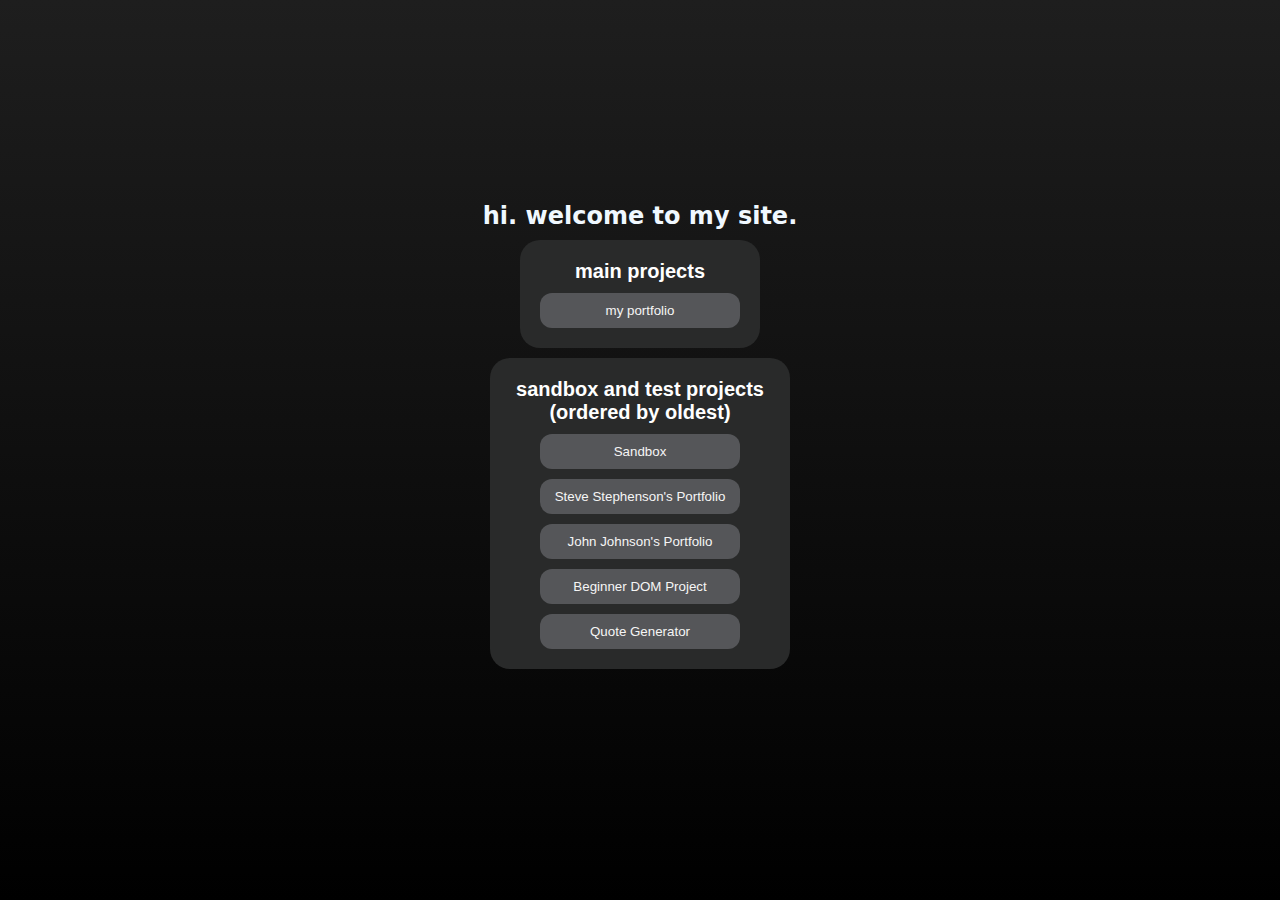
<file: index.html>
<!DOCTYPE html>
<html lang="en">
    <meta charset = "utf-8">
    <meta name = "viewport" content = "width=device-width,initial-scale=1.0">

    <head>
        <link rel="icon" type = "image/x-icon" href="/images/favicon.ico">
        <link rel="stylesheet" href = "index.css">
        <title>"So... welcome."</title>
    </head>
    
    <body>
        <div class="main">
            <h2 style="font-family:system-ui, -apple-system, BlinkMacSystemFont, 'Segoe UI', Roboto, Oxygen, Ubuntu, Cantarell, 'Open Sans', 'Helvetica Neue', sans-serif;color:aliceblue;">hi. welcome to my site.</h2>
                <div class = "textbox">
                    
                    <b>main projects</b>
                    <button class="button" onclick="location.href='main/main.html'" type = "Main">my portfolio</button>
                </div>

                <div class = "textbox">
                    <b>sandbox and test projects (ordered by oldest)</b>
                    <button class="button" onclick="location.href='firstsandbox.html'" type = "button" >Sandbox</button>
                    <button class="button" onclick="location.href='stevestephenson/stevestephenson.html'" type = "button" >Steve Stephenson's Portfolio</button>
                    <button class="button" onclick="location.href='johnjohnson/johnjohnson.html'" type = "button" >John Johnson's Portfolio</button>
                    <button class="button" onclick="location.href='dom/dom.html'" type = "button" >Beginner DOM Project</button>
                    <button class="button" onclick="location.href='dom/dom-projects/dom-project1/dom-project1.html'" type = "button" >Quote Generator</button>
                </div>
            
        </div>
    </body>
</html>
</file>
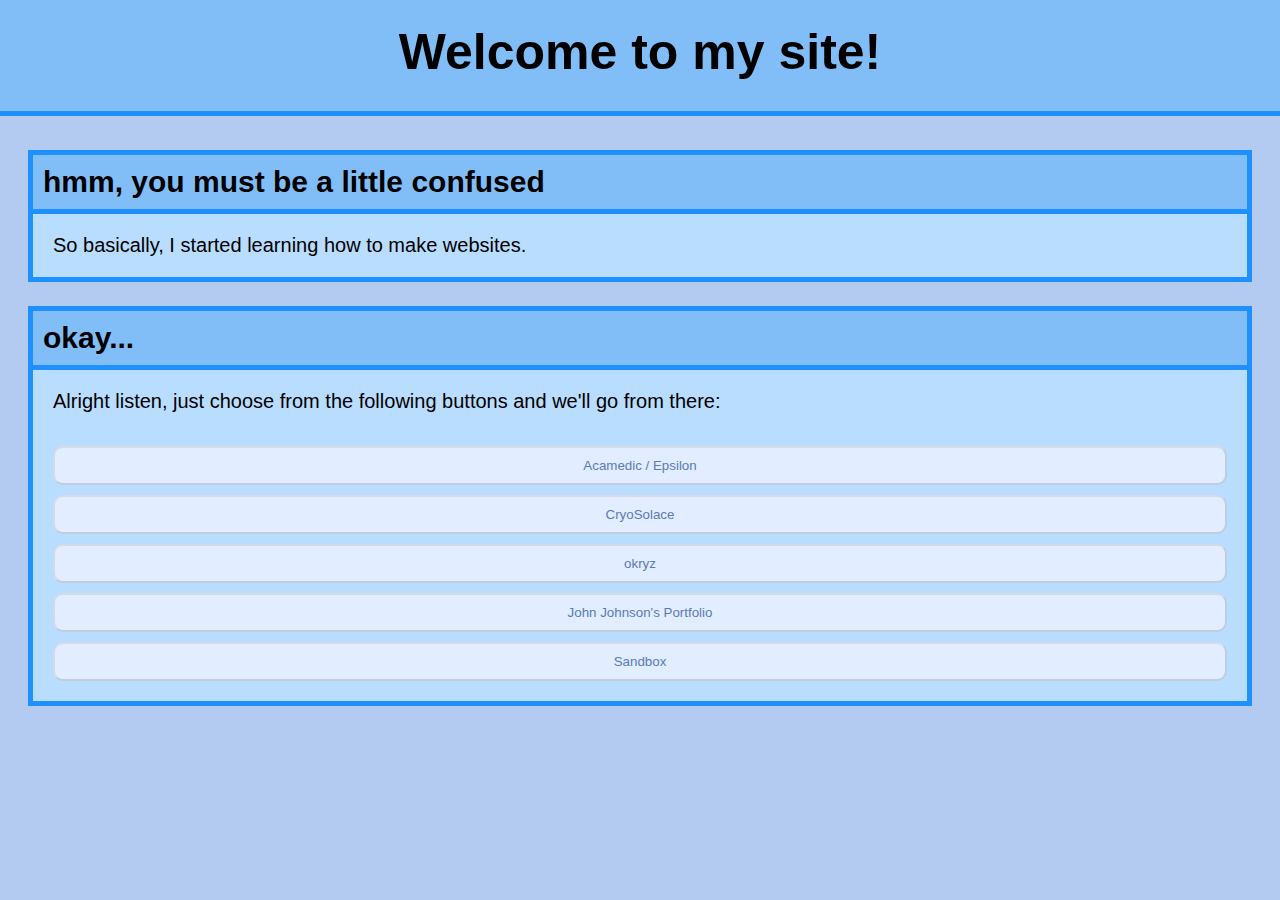
<file: index/index.html>
<!DOCTYPE html>
<html lang="en">
    <meta charset = "utf-8">
    <meta name = "viewport" content = "width=device-width,initial-scale=1.0">

    <head>
        <link rel="icon" type = "image/x-icon" href="/images/favicon.ico">
        <link rel="stylesheet" href = "index.css">
        <title>"So... welcome."</title>
        <h1>Welcome to my site!</h1>
    </head>
    <body>
        <section>
        <h2>hmm, you must be a little confused</h2>
        <p class="textbox">So basically, I started learning how to make websites.</p>
        </section>

        <section>
            <h2>okay...</h2>
            <p class="textbox">Alright listen, just choose from the following buttons and we'll go from there:
                <br><br>
                
                <button class="button">Acamedic / Epsilon</button>
                <button class="button">CryoSolace</button>
                <button class="button">okryz</button>
                <button class="button" onclick="location.href='../johnjohnson/johnjohnson.html'" type = "button" >John Johnson's Portfolio</button>
                <button class="button" onclick="location.href='../firstsandbox.html'" type = "button" >Sandbox</button>

            </p>
            
        </section>
    </body>
</html>
</file>
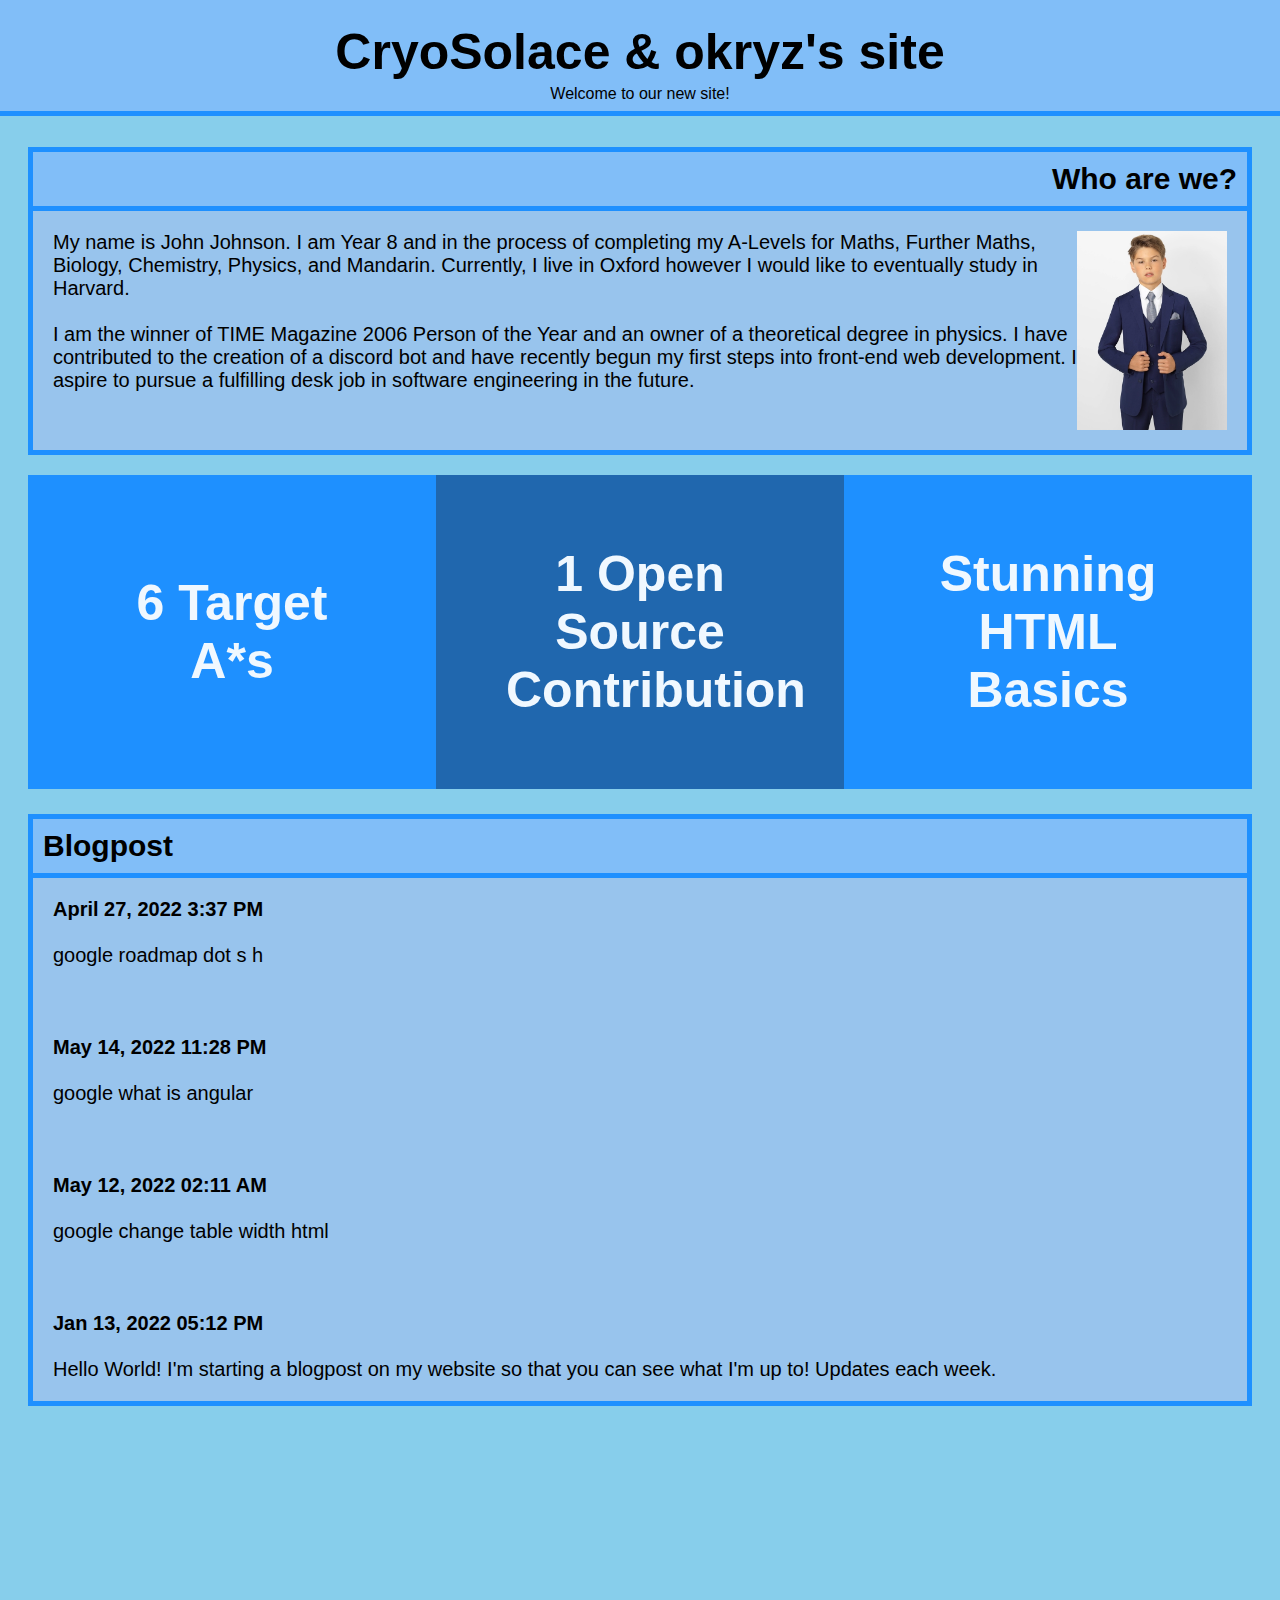
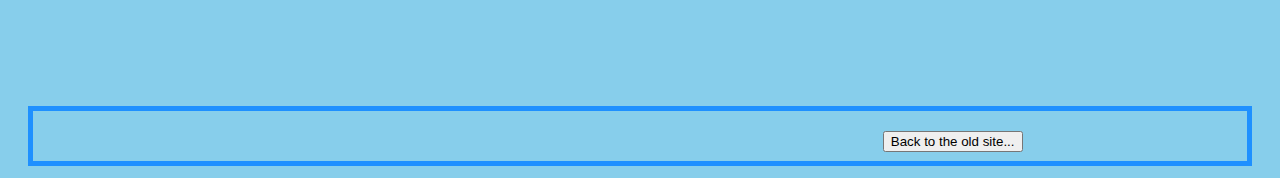
<file: site2.html>
<!DOCTYPE html>
<html lang = "en">
<meta charset="utf-8">
<meta name = "viewport" content = "width=device-width, initial-scale = 1.0">

<!-- STYLE -->
<style>
    body {background-color: skyblue;}

    h1 {
        font-family: -apple-system, BlinkMacSystemFont, 'Segoe UI', Roboto, Oxygen, Ubuntu, Cantarell, 'Open Sans', 'Helvetica Neue', sans-serif;
        text-align: center;
        border: 5px solid dodgerblue;
        background-color: rgb(129, 190, 248);
        padding: 30px;
        margin-top:-20px;
        margin-left: -20px;
        margin-right: -20px;
        font-size: 50px;

    }  

    h2 {
        font-family: -apple-system, BlinkMacSystemFont, 'Segoe UI', Roboto, Oxygen, Ubuntu, Cantarell, 'Open Sans', 'Helvetica Neue', sans-serif;
        text-align: right;
        border: 5px solid dodgerblue;
        background-color: rgb(129, 190, 248);
        padding: 10px;
        margin-left: 20px;
        margin-right: 20px;
        margin-bottom: 0px;
        font-size: 30px;

    }  

    .heading {
        font-family: -apple-system, BlinkMacSystemFont, 'Segoe UI', Roboto, Oxygen, Ubuntu, Cantarell, 'Open Sans', 'Helvetica Neue', sans-serif;
        text-align: left;
        border: 5px solid dodgerblue;
        background-color: rgb(152, 196, 237);
        padding: 20px;
        margin-left: 20px;
        margin-right: 20px;
        margin-top: -5px;
        font-size: 20px;
    }

    table, th {
        
        color:aliceblue;
        font-size: 50px;
        margin-left: 20px;
        padding: 70px;
        width: 100%;
        table-layout: fixed;
        border-collapse: collapse;
        font-family: -apple-system, BlinkMacSystemFont, 'Segoe UI', Roboto, Oxygen, Ubuntu, Cantarell, 'Open Sans', 'Helvetica Neue', sans-serif
    }    

    button {
        margin: 0;
        position: absolute;
        top: 40%;
        left: 70%;
    }

    footer {
        height: 50px;
        position: relative;
        border: 5px solid dodgerblue; 
        margin-top:300px;
        margin-left:20px;
        margin-right:20px;

    }


</style>

<!-- button and footer were copied above, wtf is border collapse -->

<!-- HEAD -->
    <head>
        <link rel="stylesheet" >
        <title>They'll never know that if you hover over the text...</title>
        <link rel="icon" type = "image/x-icon" href="/images/favicon.ico">
        <h1 title="Oh, someone's here again. Great.">CryoSolace & okryz's site</h1>
        <p style="text-align:center;margin-top:-85px;padding:20px;font-family: -apple-system, BlinkMacSystemFont, 'Segoe UI', Roboto, Oxygen, Ubuntu, Cantarell, 'Open Sans', 'Helvetica Neue', sans-serif;" >Welcome to our new site!</p>
        
        <article>
            <h2 title = "Some bored kid.">Who are we?</h2>
            
            <p class="heading" style="float:left;" title= "All of this is factually incorrect. Most." >
                <img src="/images/randomkidinsuit.jpg" style="width:150px;max-width:80%;float:right" title = "Not an image of me.">
                My name is John Johnson. I am Year 8 and in the process of completing my A-Levels for Maths, Further Maths, Biology, Chemistry, Physics, and Mandarin. 
                Currently, I live in Oxford however I would like to eventually study in Harvard.
                
                <br><br>
                I am the winner of TIME Magazine 2006 Person of the Year and an owner of a theoretical degree in physics. I have contributed to the creation of a 
                discord bot and have recently begun my first steps into front-end web development. I aspire to pursue a fulfilling desk job in software engineering in the future.  </p>
        </article>



        <div style = "margin-right: 40px;">
            <table style = "text-align: center;" >
                <tr>
                    <th style="background-color:dodgerblue;" title = "I am targetting 6 A*s.">
                        6 Target A*s
                    </th>
                    <th style="background-color:rgb(32, 103, 174);" title = "On a discord bot.">
                        1 Open Source Contribution
                    </th>
                    <th style="background-color:dodgerblue;" title = "As shown through this website.">
                        Stunning HTML Basics
                </tr>
                    
                </th>
            </table>
        </div>
    </head>

<!-- BODY -->
    <body>
        <article>
            <h2 style="text-align:left;">Blogpost</h2>
            
            <p class="heading">
                <b>April 27, 2022 3:37 PM</b>
                <br><br>
                google roadmap dot s h
                <br><br><br><br>

                <b>May 14, 2022 11:28 PM</b>
                <br><br>
                google what is angular
                <br><br><br><br>

                <b>May 12, 2022 02:11 AM</b>
                <br><br>
                google change table width html
                <br><br><br><br>

                <b>Jan 13, 2022 05:12 PM</b>
                <br><br>
                Hello World! I'm starting a blogpost on my website so that you can see what I'm up to! Updates each week.

            </p>
 </article>
    </body>

<!-- FOOTER -->
    <footer>
        <div class = "footer">
            
            <div class = "button">
                <button  onclick="location.href='index.html'" type = "button" >Back to the old site...</button>
            </div>
        </div>
    </footer>
</html>
</file>
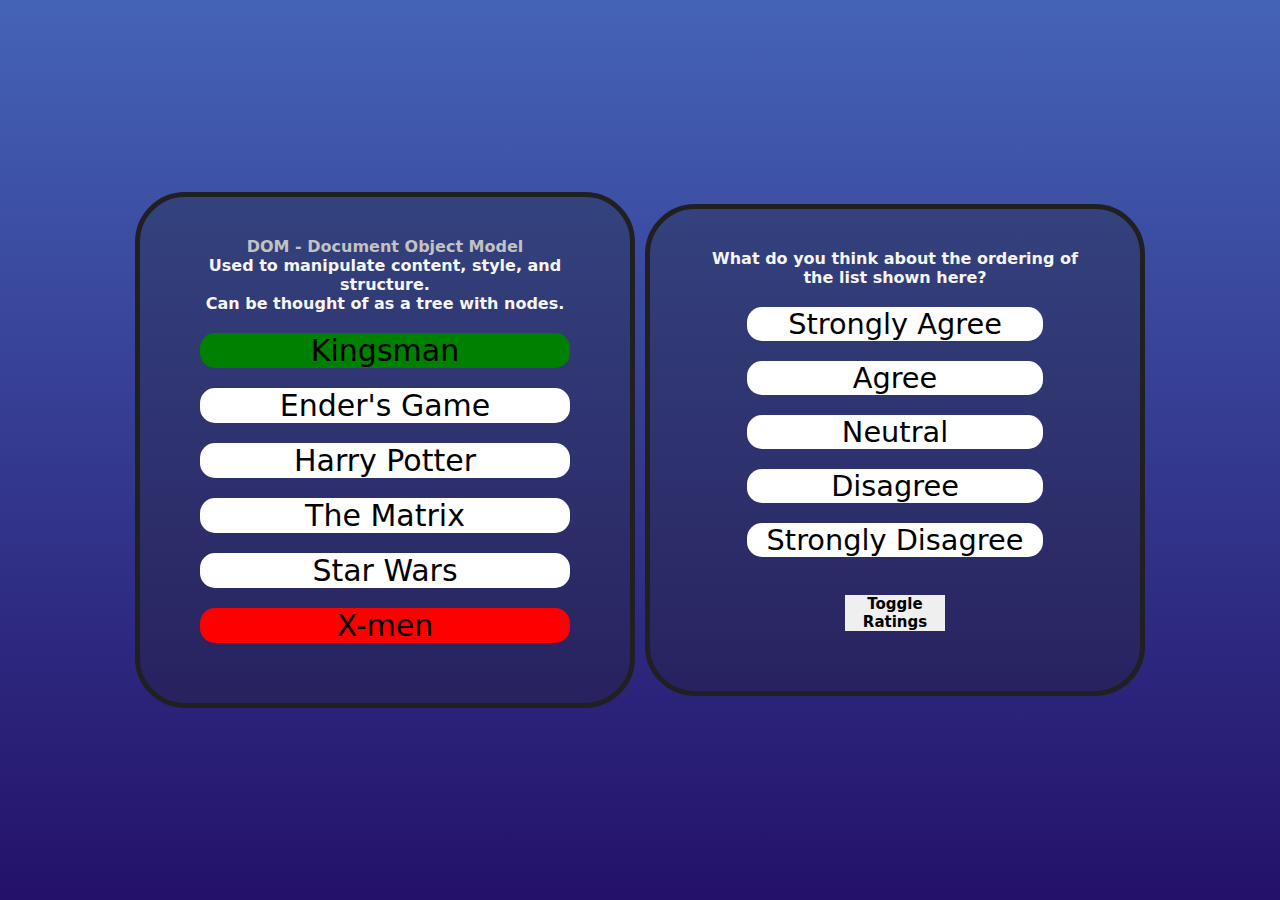
<file: dom/dom.html>
<!DOCTYPE html>
<html lang="en">
    <head>
        <meta charset="UTF-8"/>
        <meta name="viewport" content="width=device-width,initial-scale=1">
        <title>DOM</title>
        <link rel="stylesheet" href="dom.css"/>
        <link rel="icon" type="image/x-icon" href="/main/imgs/main.png">
    </head>
    <body>
        <div class = "container">
            <div id = "header">
                <p>DOM - Document Object Model</p>
                <p>Used to manipulate content, style, and structure.</p>
                <p>Can be thought of as a tree with nodes.</p>
            </div>
            
            <div class="list">
                <div class = "drawer">
                    <p>Kingsman</p>
                </div>
                <div class = "drawer">
                    <p>Ender's Game</p>
                </div>
                <div class = "drawer">
                    <p>Harry Potter</p>
                </div>
                <div class = "drawer">
                    <p>The Matrix</p>
                </div>
                <div class = "drawer">
                    <p>Star Wars</p>
                </div>
            </div>
        </div>
        <br>
        <br>
        <div class = "container">
            <div id = "header">
                <p>What do you think about the ordering of the list shown here?</p>
            </div>
            
            <div class="options">
                <button class="drawer button">Strongly Agree</button>
                <button class="drawer button">Agree</button>
                <button class="drawer button">Neutral</button>
                <button class="drawer button">Disagree</button>
                <button class="drawer button">Strongly Disagree</button>
            </div>
            <br> <br>
            <div class="ratingContainer">
                <button class="button2">Toggle Ratings</button>
                <div class="ratings">
                    <p class="tog" style="font-weight:lighter;font-size:12px;">Total Ratings</p>
                    <p class="counter tog" style="font-weight:lighter;font-size:12px;">0</p>
                </div>
            </div>
        </div>

        
        <script src="dom.js"></script>
        <script src="buttons.js"></script>
    </body>
</html>
</file>
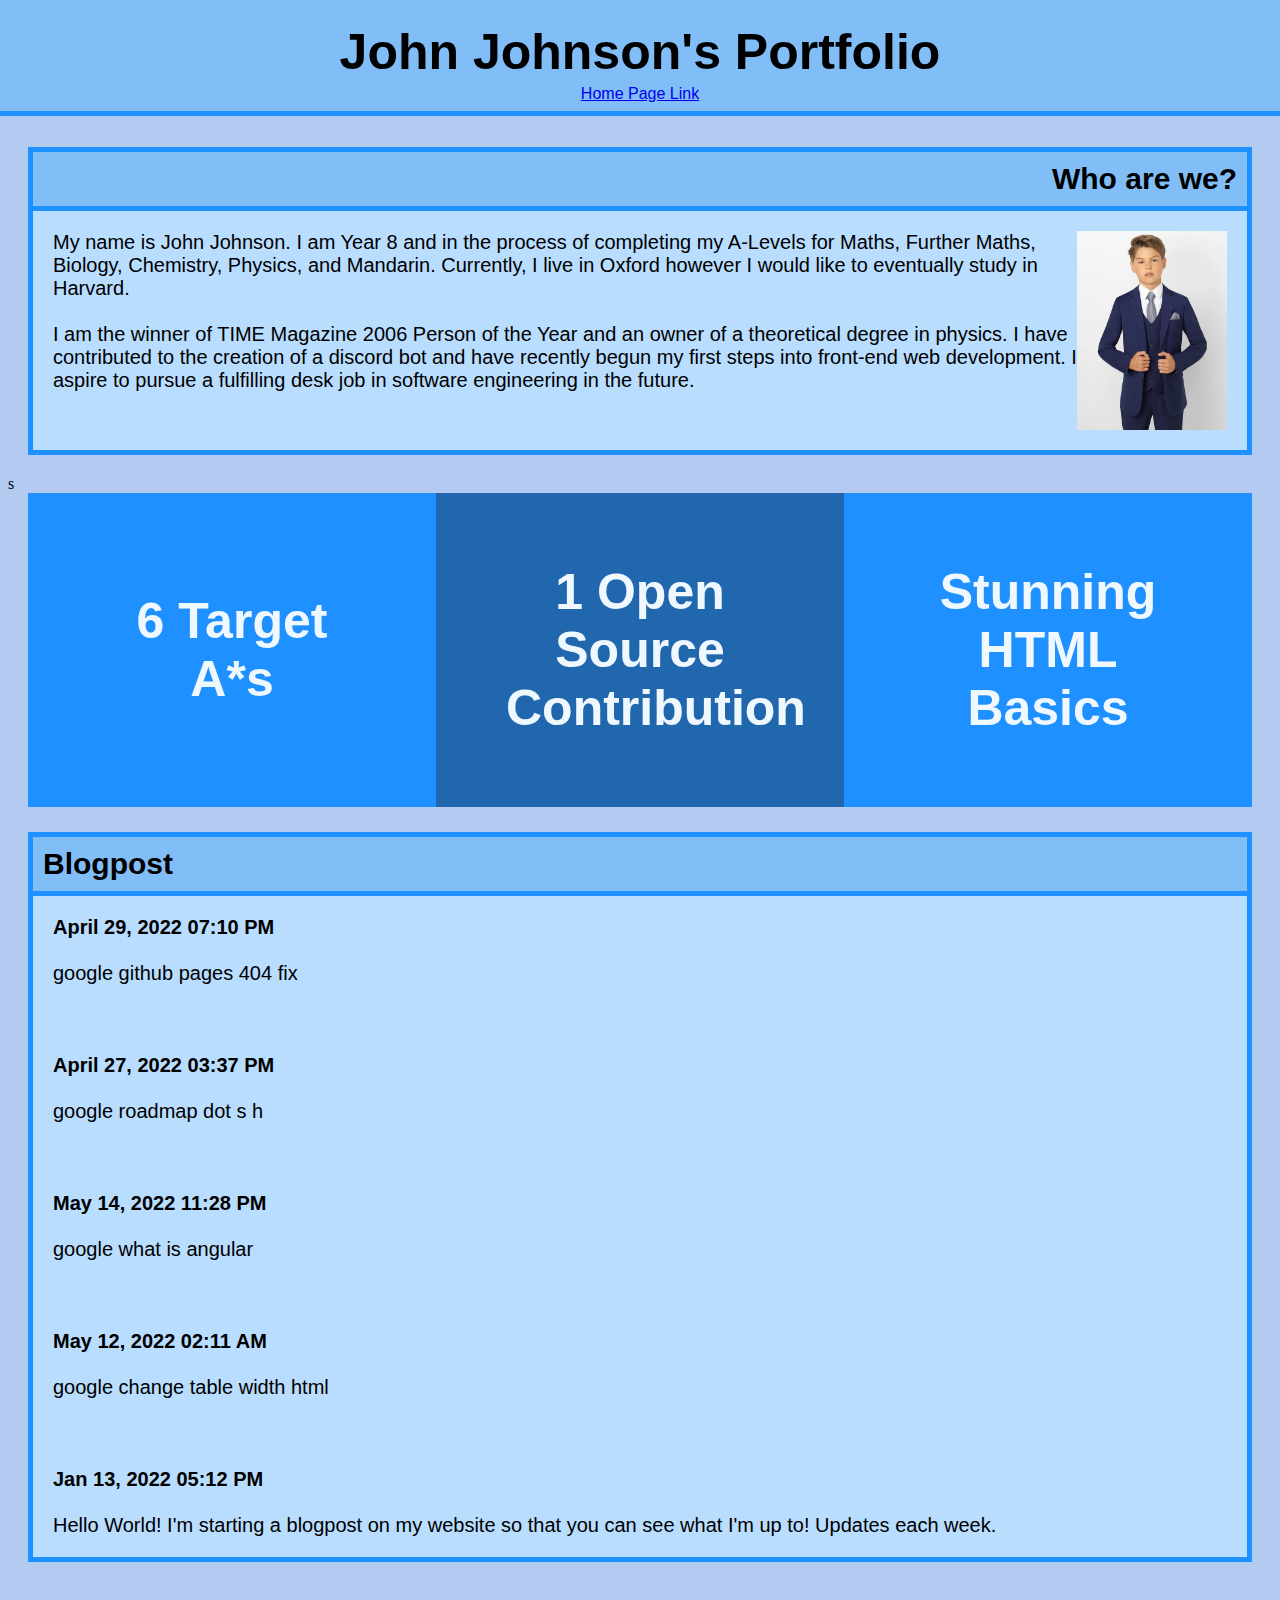
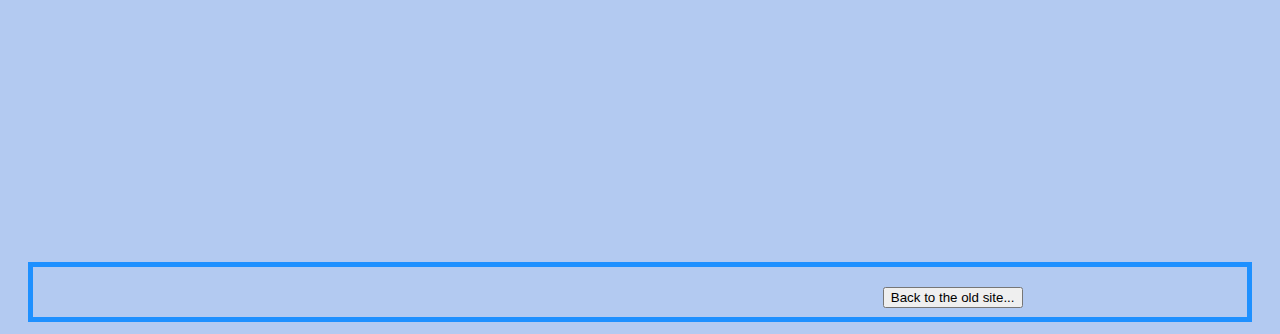
<file: johnjohnson/johnjohnson.html>
<!DOCTYPE html>
<html lang = "en">
<meta charset="utf-8">
<meta name = "viewport" content = "width=device-width, initial-scale = 1.0">

<!-- STYLE -->



<!-- HEAD -->
    <head>
        <link rel="stylesheet" href = "johnjohnson.css">
        <title>They'll never know that if you hover over the text...</title>
        <link rel="icon" type = "image/x-icon" href="/images/favicon.ico">
        <h1 title="Oh, someone's here again. Great.">John Johnson's Portfolio</h1>
        <p style="text-align:center;margin-top:-85px;padding:20px;font-family: -apple-system, BlinkMacSystemFont, 'Segoe UI', Roboto, Oxygen, Ubuntu, Cantarell, 'Open Sans', 'Helvetica Neue', sans-serif;" ><a href="../index.html">Home Page Link</a></p>
    
        <article>
            <h2 title = "Some bored kid.">Who are we?</h2>
            
            <p class="heading" style="float:left;" title= "All of this is factually incorrect. Most." >
                <img src="/images/randomkidinsuit.jpg" style="width:150px;max-width:80%;float:right" title = "Not an image of me.">
                My name is John Johnson. I am Year 8 and in the process of completing my A-Levels for Maths, Further Maths, Biology, Chemistry, Physics, and Mandarin. 
                Currently, I live in Oxford however I would like to eventually study in Harvard.
                
                <br><br>
                I am the winner of TIME Magazine 2006 Person of the Year and an owner of a theoretical degree in physics. I have contributed to the creation of a 
                discord bot and have recently begun my first steps into front-end web development. I aspire to pursue a fulfilling desk job in software engineering in the future.  </p>
        </article>


        <div class = "container">
            <div class = "box1"> s</div>
        </div>
        
        <div style = "margin-right: 40px;">
            <table style = "text-align: center;" >
                <tr> <!-- no idea how this works??? -->
                    <th style="background-color:dodgerblue;" title = "I am targetting 6 A*s.">
                        6 Target A*s
                    </th>
                    <th style="background-color:rgb(32, 103, 174);" title = "On a discord bot.">
                        1 Open Source Contribution
                    </th>
                    <th style="background-color:dodgerblue;" title = "As shown through this website.">
                        Stunning HTML Basics
                </tr>
                    
                </th>
            </table>
        </div>
    </head>




<!-- BODY -->
    <body>
        
        <article>
            <h2 style="text-align:left;">Blogpost</h2>
            
            <p class="heading">
                <b>April 29, 2022 07:10 PM</b>
                <br><br>
                google github pages 404 fix
                <br><br><br><br>

                <b>April 27, 2022 03:37 PM</b>
                <br><br>
                google roadmap dot s h
                <br><br><br><br>

                <b>May 14, 2022 11:28 PM</b>
                <br><br>
                google what is angular
                <br><br><br><br>

                <b>May 12, 2022 02:11 AM</b>
                <br><br>
                google change table width html
                <br><br><br><br>

                <b>Jan 13, 2022 05:12 PM</b>
                <br><br>
                Hello World! I'm starting a blogpost on my website so that you can see what I'm up to! Updates each week.

            </p>
 </article>
    </body>

<!-- FOOTER -->
    <footer>
        <div class = "footer">
            
            <div class = "button">
                <button  onclick="location.href='../index.html'" type = "button" >Back to the old site...</button>
            </div>
        </div>
    </footer>
</html>
</file>
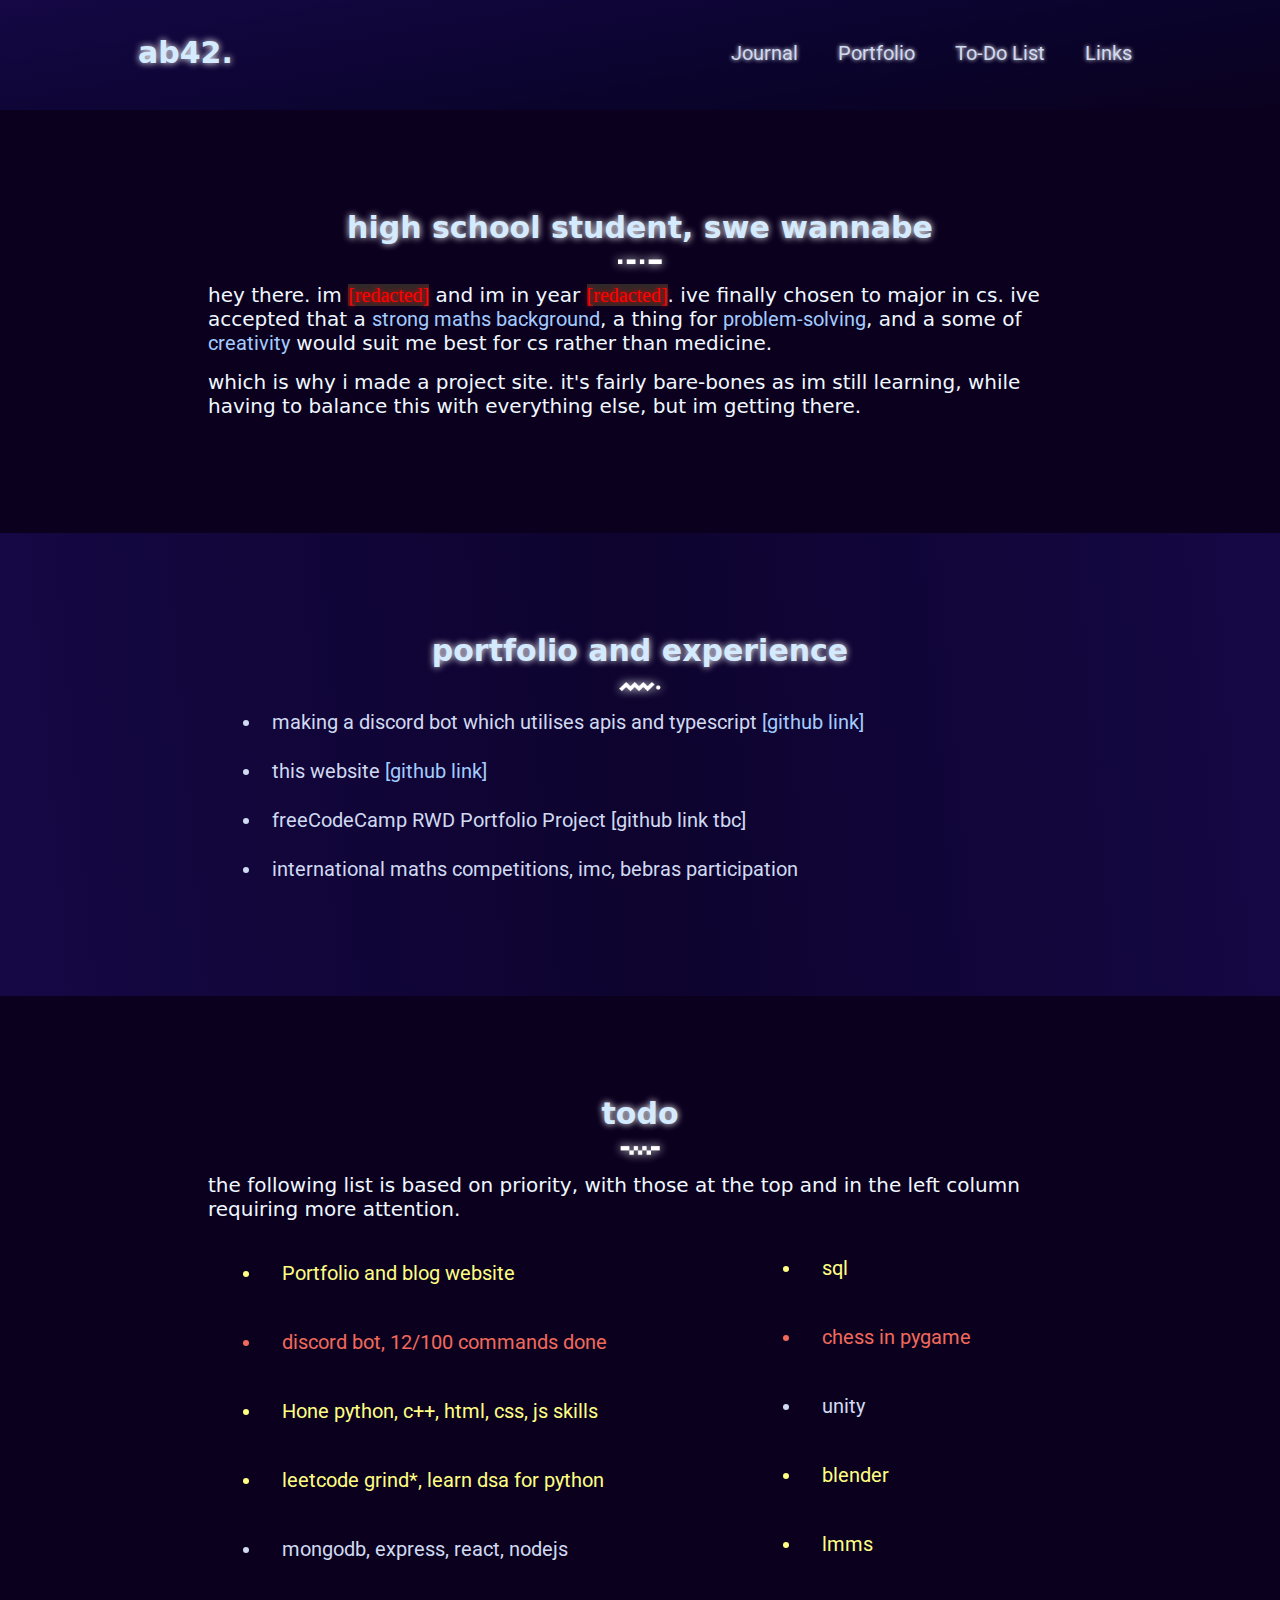
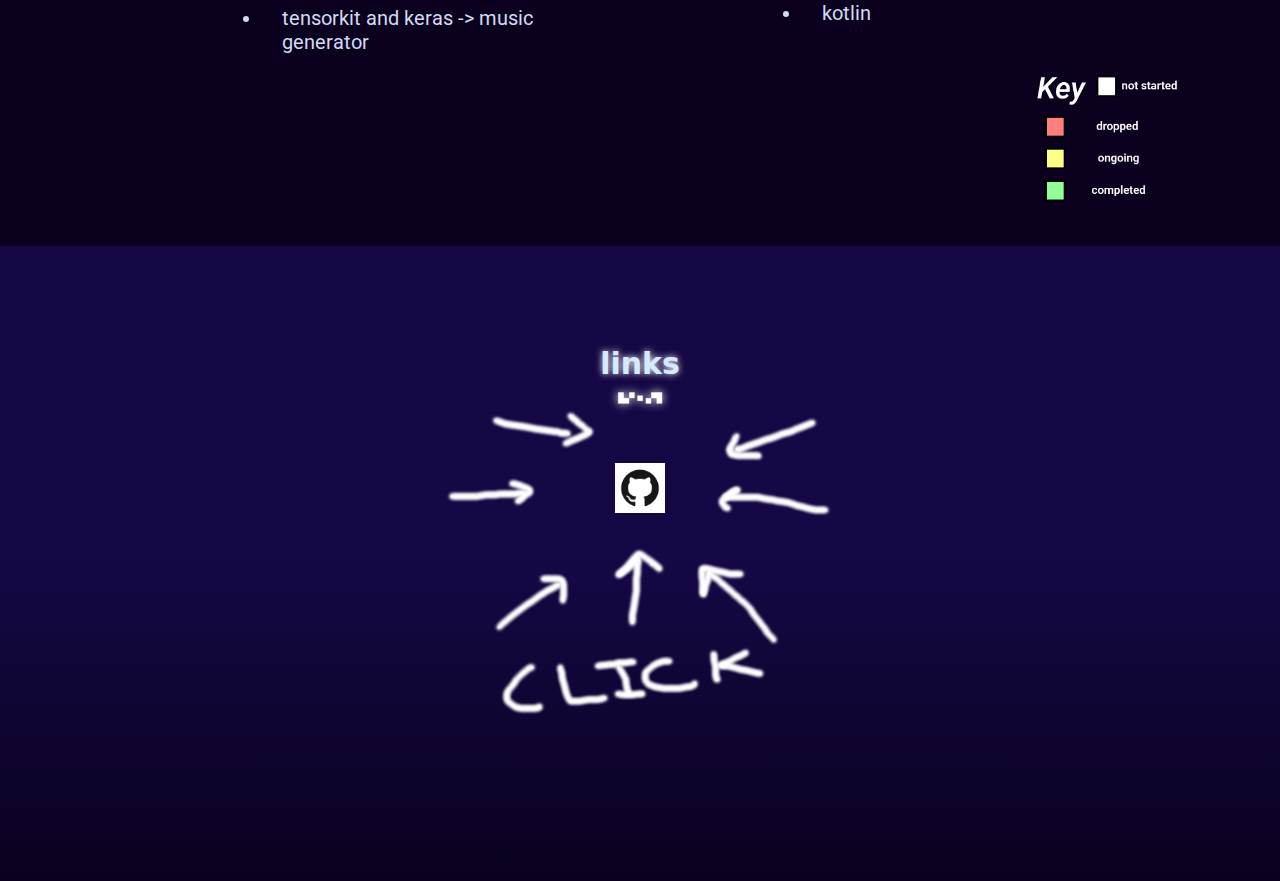
<file: main/main.html>
<!DOCTYPE html>
<html>

    <head>
        
        <meta charset="UTF-8"/>
        <meta name="viewport" content="width=device-width,initial-scale=1">
        <title>ab42.</title>
        <link rel="stylesheet" href="main.css"/>
        <link rel="icon" type="image/x-icon" href="/main/imgs/main.png">
    </head>

    <body>
        <header>
            <h1 class="logo" style="font-size: 30px;">ab42.</h1>
            <nav>
                <ul class="nav_links">
                    <li><a href="#Links">Links</a></li>
                    <li><a href="#Todo">To-Do List</a></li>
                    <li><a href="#Portfolio">Portfolio</a></li>
                    <li><a href="\main\journals\home.html">Journal</a></li>
                    <!--<li><a href="#">About</a></li>-->
                </ul>
            </nav>
        </header>


        <div class="main">
            <h1>high school student, swe wannabe</h1>
            <img class="dvdr" alt="divider" src="imgs\divider2.png" style="width:50px; margin:auto; display: block; padding-top: 10px;">
            <p class="txtc">hey there. im <span class="redacted">[redacted]</span> and im in year <span class="redacted">[redacted]</span>. ive finally chosen to major in cs. ive accepted that a <a class="mainlinks" href="#Portfolio">strong maths background</a>, a thing for <a class="mainlinks" href="#Portfolio">problem-solving</a>, and a some of <a class="mainlinks" href="https://soundcloud.com/detcadersdilemma/tracks" target="_blank">creativity</a> would suit me best for cs rather than medicine.</p>
            <p class="txtc">which is why i made a project site. it's fairly bare-bones as im still learning, while having to balance this with everything else, but im getting there.</p>
        </div>


        <div class="portf" id="Portfolio">
            <h1>portfolio and experience</h1>
            <img class="dvdr" alt="divider" src="imgs\divider1.png" style="width:50px; margin:auto; display: block; padding-top: 10px;">

            <ul>
                <li>making a discord bot which utilises apis and typescript <a href="https://github.com/CryoSolace/upsilonBOT">[github link]</a></li>
                <li>this website <a href="https://github.com/CryoSolace/CryoSolace.github.io">[github link]</a> </li>
                <li>freeCodeCamp RWD Portfolio Project [github link tbc]</li>
                <li>international maths competitions, imc, bebras participation</li>
                
            </ul>
        </div>


        <div class="todo" id="Todo">
            <h1  style="font-size:30px;">todo</h1>
            
            <img class="dvdr" alt="divider" src="imgs\divider3.png" style="width:50px; margin:auto; display: block; padding-top: 10px;">
            <p class="txtc">the following list is based on priority, with those at the top and in the left column requiring more attention.</p>
            <div class="todolist">
                <ul>
                    <li class="ongoing">Portfolio and blog website</li>
                    <li class="dropped">discord bot, 12/100 commands done</li>
                    <li class="ongoing">Hone python, c++, html, css, js skills</li>
                    <li class="ongoing">leetcode grind*, learn dsa for python</li>
                    <li>mongodb, express, react, nodejs</li>
                    <li>tensorkit and keras -> music generator</li>
                    <li class="ongoing">sql</li>
                    <li class="dropped">chess in pygame</li>
                    <li>unity</li>
                    <li class="ongoing">blender</li>
                    <li class="ongoing">lmms</li>
                    <li>kotlin</li>
                </ul>
                <br>
                
            </div>
            <br><br><br>
            <img alt="key" src="imgs\key.png" style="margin:-80px 0;float:right;display:block;width: 150px; padding: 0px 0; "> 
        </div>
        
        <div class="links" id="Links">
            <h1 style="font-size:30px;">links</h1>
            <img class="dvdr" alt="divider" src="imgs\divider4.png" style="width:50px; margin:auto; display: block; padding-top: 10px;">

            <ul>
                <a href="https://github.com/CryoSolace?tab=overview&from=2022-04-01&to=2022-04-30" target="_blank"><img alt="github logo" src="imgs\github.png" style="z-index: 10;width:50px; margin:auto; display: block; padding-top: 10px;"></a>
            <!-- fix this literally just assign a class and set position to fixed-->   
                
            </ul>

                <a href="https://github.com/CryoSolace?tab=overview&from=2022-04-01&to=2022-04-30" target="_blank"><img alt="decoration" class="click" src="imgs\CLICK.png" style="z-index: 20;max-width:400px;width:100%; margin: -240px auto; display: block; padding-top: 10px;"></a>
        </div>
    </body>
    


    
</html>
</file>
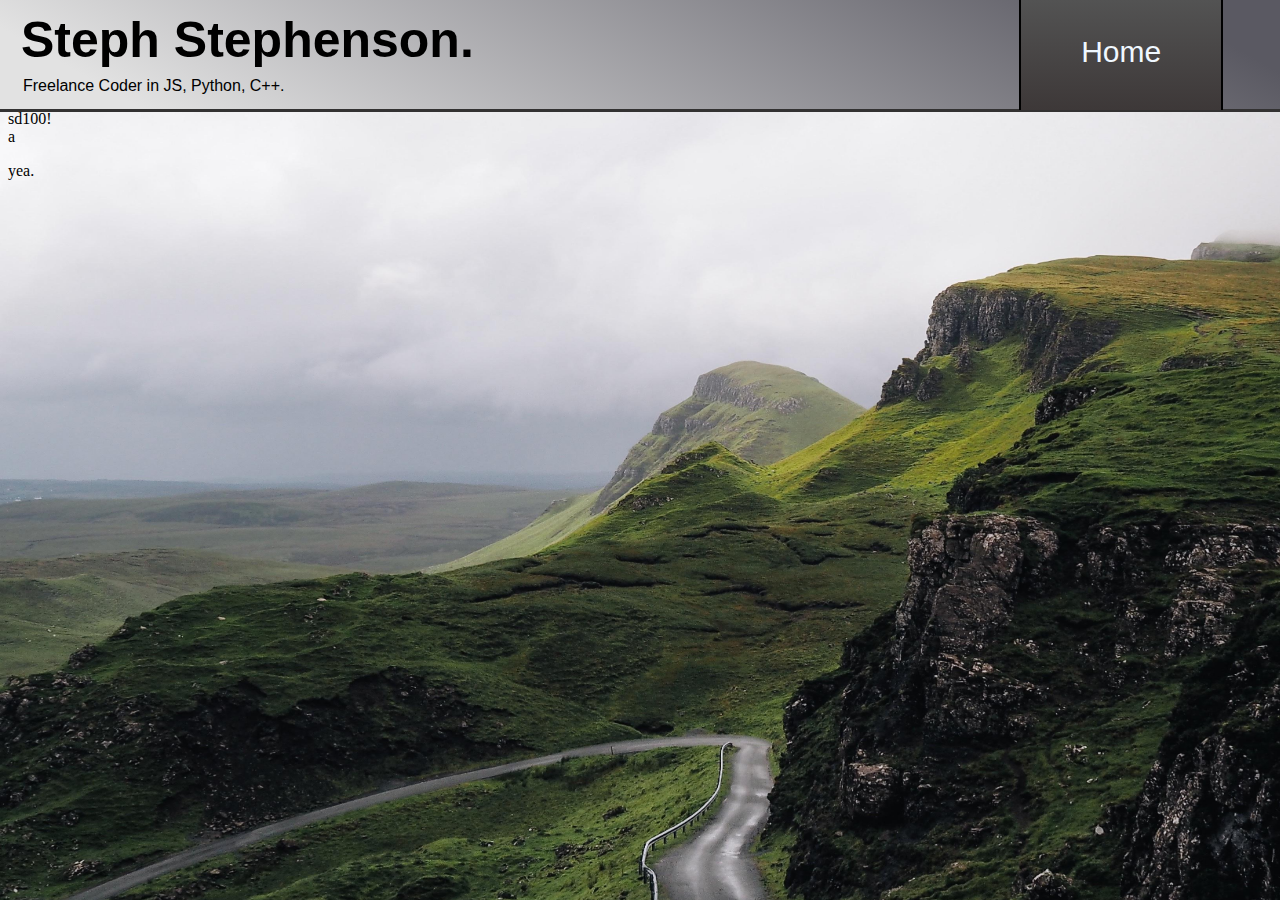
<file: stevestephenson/stevestephenson.html>
<!DOCTYPE html>
<html lang="en">
    <head>
        <meta charset="utf-8"/>
        <meta name="viewport" content="width=device-width, initial-scale=1.0"/>
        <title>Steph Stephenson</title>
        <link rel="stylesheet" href = "stevestephenson.css">
        <link rel="favicon" href = "/images/favicon.ico">
        
        <div>
            <div class="heading"> 
                <b>Steph Stephenson.</b>
            </div>
            <div class="subheading"> 
                Freelance Coder in JS, Python, C++.
            </div>
            <div class="navigations">
                <div class="home">
                    <a href="/index.html">Home</a>
                </div>
            </div>
        </div>

    </head>
    <body>
        <div class="bg">sd100!</div>
        <div class="bgOvr">a</div>
        <p>yea.</p>
    </body>
</html>
</file>
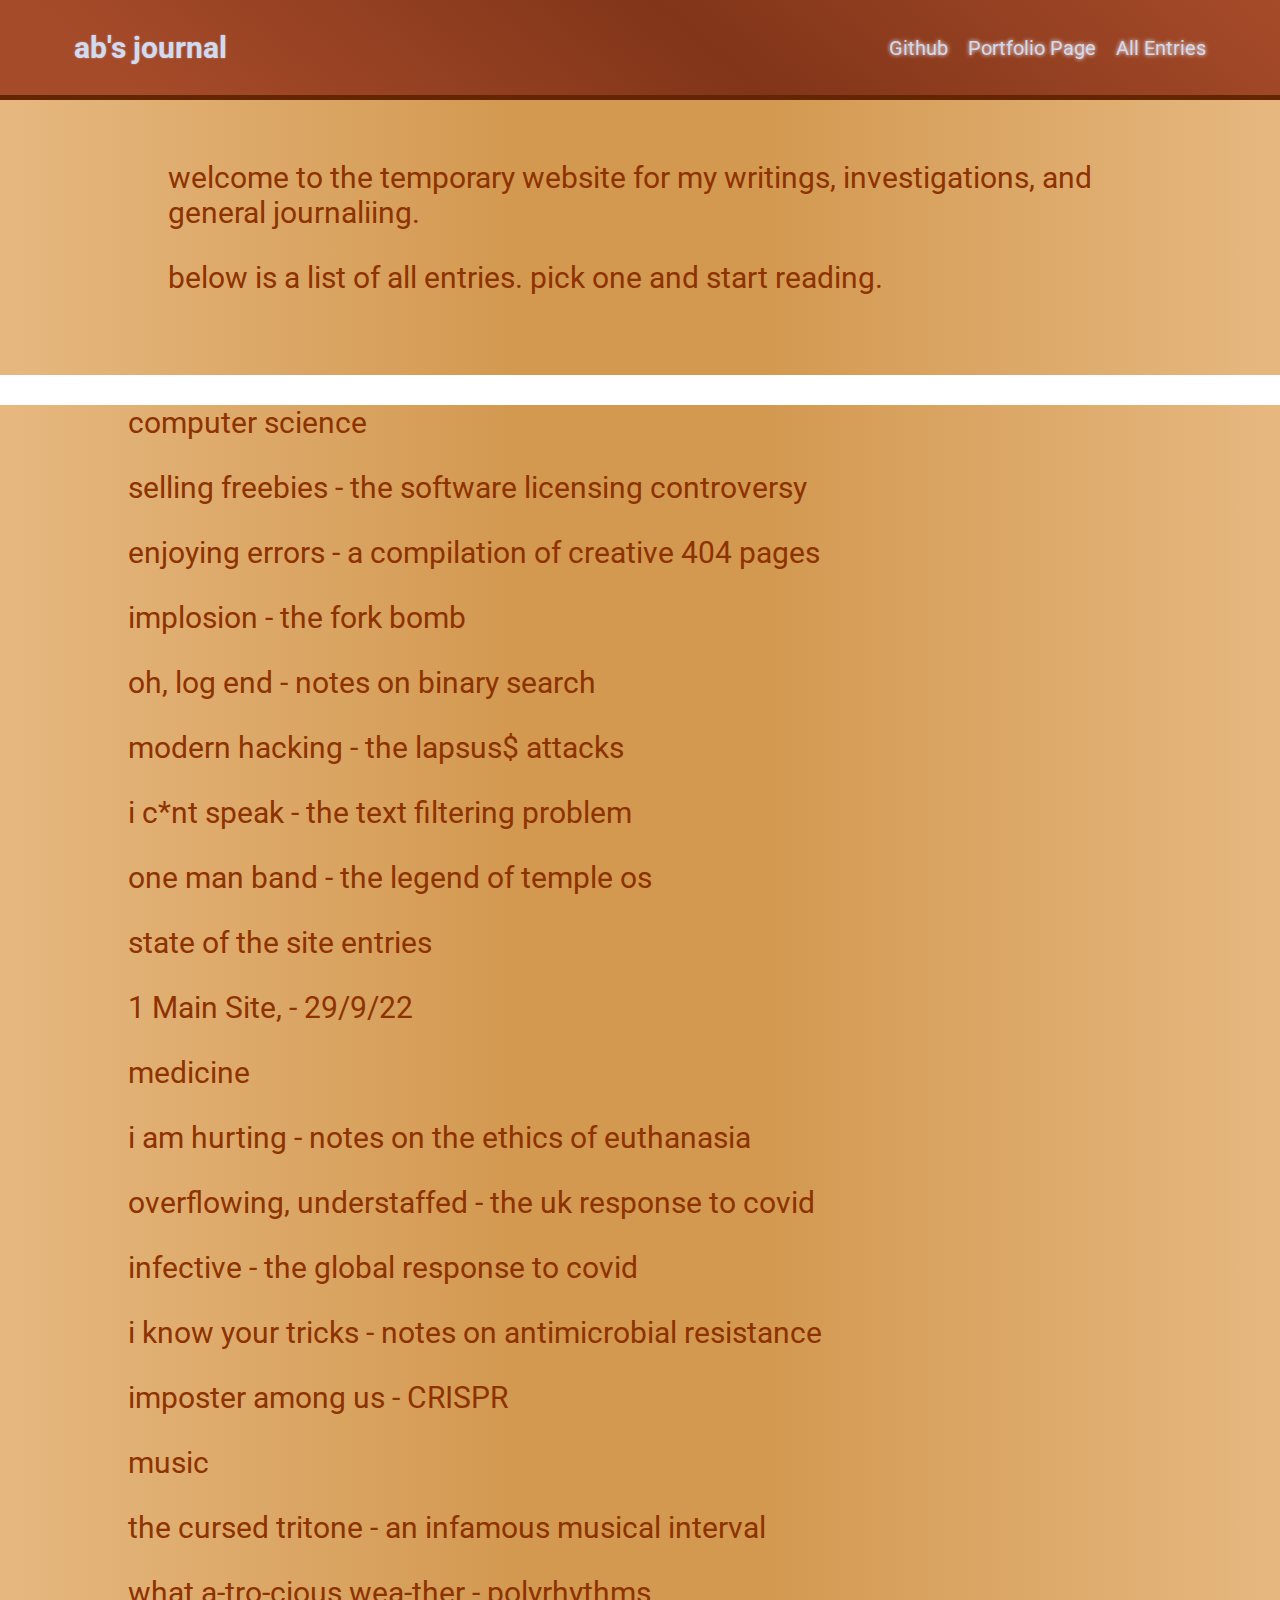
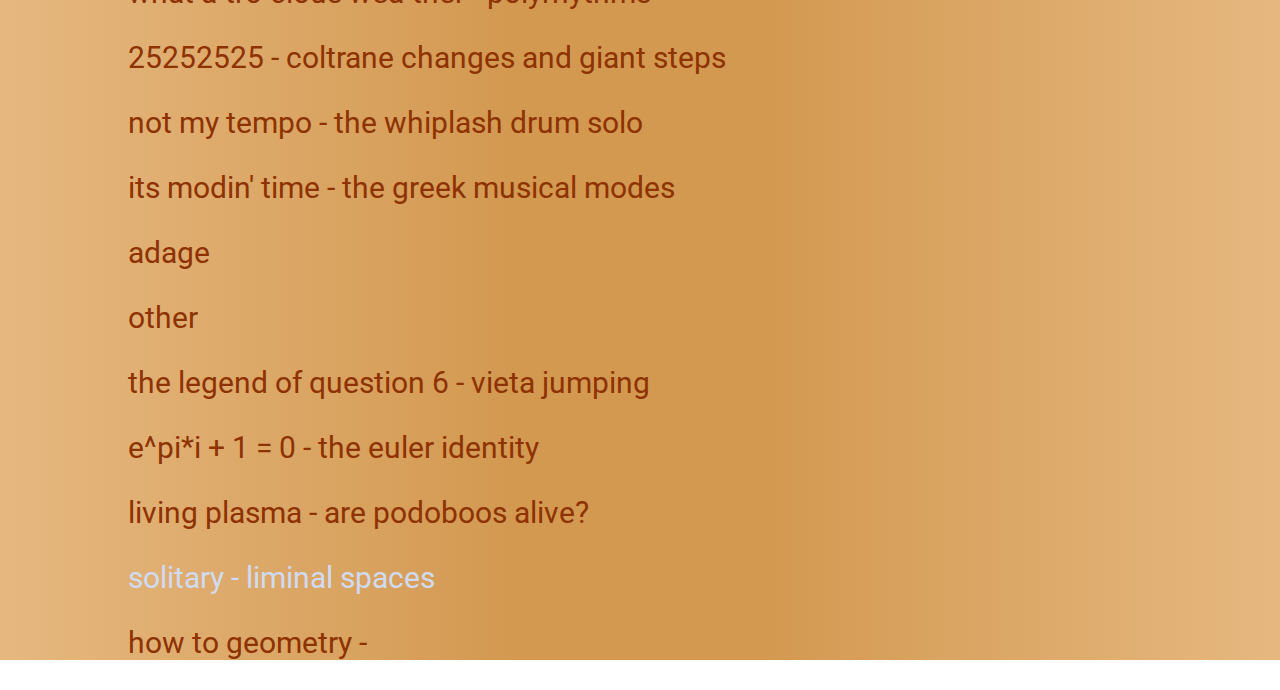
<file: main/journals/entries.html>
<!DOCTYPE html>
<html>

    <head>
        
        <meta charset="UTF-8"/>
        <meta name="viewport" content="width=device-width,initial-scale=1">
        <title>ab42.</title>
        <link rel="stylesheet" href="/main/journals/home.css"/>
        <link rel="icon" type="image/x-icon" href="/main/imgs/main.png">
    </head>

    <body>
        <header>
            <h1 class="logo" style="font-size: 30px;"><a href="/main/journals/home.html">ab's journal</a></h1>
            <nav>
                <ul class="nav_links">
                    <li><a href="/main/journals/entries.html">All Entries</a></li>
                    <li><a href="/main/main.html">Portfolio Page</a></li>
                    <li><a href="https://github.com/CryoSolace?tab=overview&from=2022-04-01&to=2022-04-30">Github</a></li>   
                </ul>
            </nav>
        </header>


        <div class="landing">
            <p class="txtc">welcome to the temporary website for my writings, investigations, and general journaliing. </p>
            <p class="txtc">below is a list of all entries. pick one and start reading.</p>
        </div>
        <div class="entries">
            <div class="topics">
                <p class="txtc">computer science</p>
                <p class="txtc">selling freebies - the software licensing controversy</p>
                <p class="txtc">enjoying errors - a compilation of creative 404 pages</p>
                <p class="txtc">implosion - the fork bomb</p>
                <p class="txtc">oh, log end - notes on binary search</p>
                <p class="txtc">modern hacking - the lapsus$ attacks</p>
                <p class="txtc">i c*nt speak - the text filtering problem</p>
                <p class="txtc">one man band - the legend of temple os</p>

                <p class="txtc">state of the site entries</p>
                <p class="txtc">1 Main Site, - 29/9/22</p>

                <p class="txtc">medicine</p>
                <p class="txtc">i am hurting - notes on the ethics of euthanasia</p>
                <p class="txtc">overflowing, understaffed - the uk response to covid</p>
                <p class="txtc">infective - the global response to covid</p>
                <p class="txtc">i know your tricks - notes on antimicrobial resistance</p>
                <p class="txtc">imposter among us - CRISPR</p>
                
            
                <p class="txtc">music</p>
                <p class="txtc">the cursed tritone - an infamous musical interval</p>
                <p class="txtc">what a-tro-cious wea-ther - polyrhythms </p>
                <p class="txtc">25252525 - coltrane changes and giant steps</p>
                <p class="txtc">not my tempo - the whiplash drum solo</p>
                <p class="txtc">its modin' time - the greek musical modes</p>
                <p class="txtc">adage</p>

                <p class="txtc">other</p>
                <p class="txtc">the legend of question 6 - vieta jumping</p>
                <p class="txtc">e^pi*i + 1 = 0 - the euler identity </p>
                <p class="txtc">living plasma - are podoboos alive? </p>
                <p class="txtc"><a href="/main/journals/entries/ot/ot0001.html">solitary - liminal spaces</a></p>
                <p class="txtc">how to geometry - </p>
            </div>
        </div>
    </body>
    


    
</html>
</file>
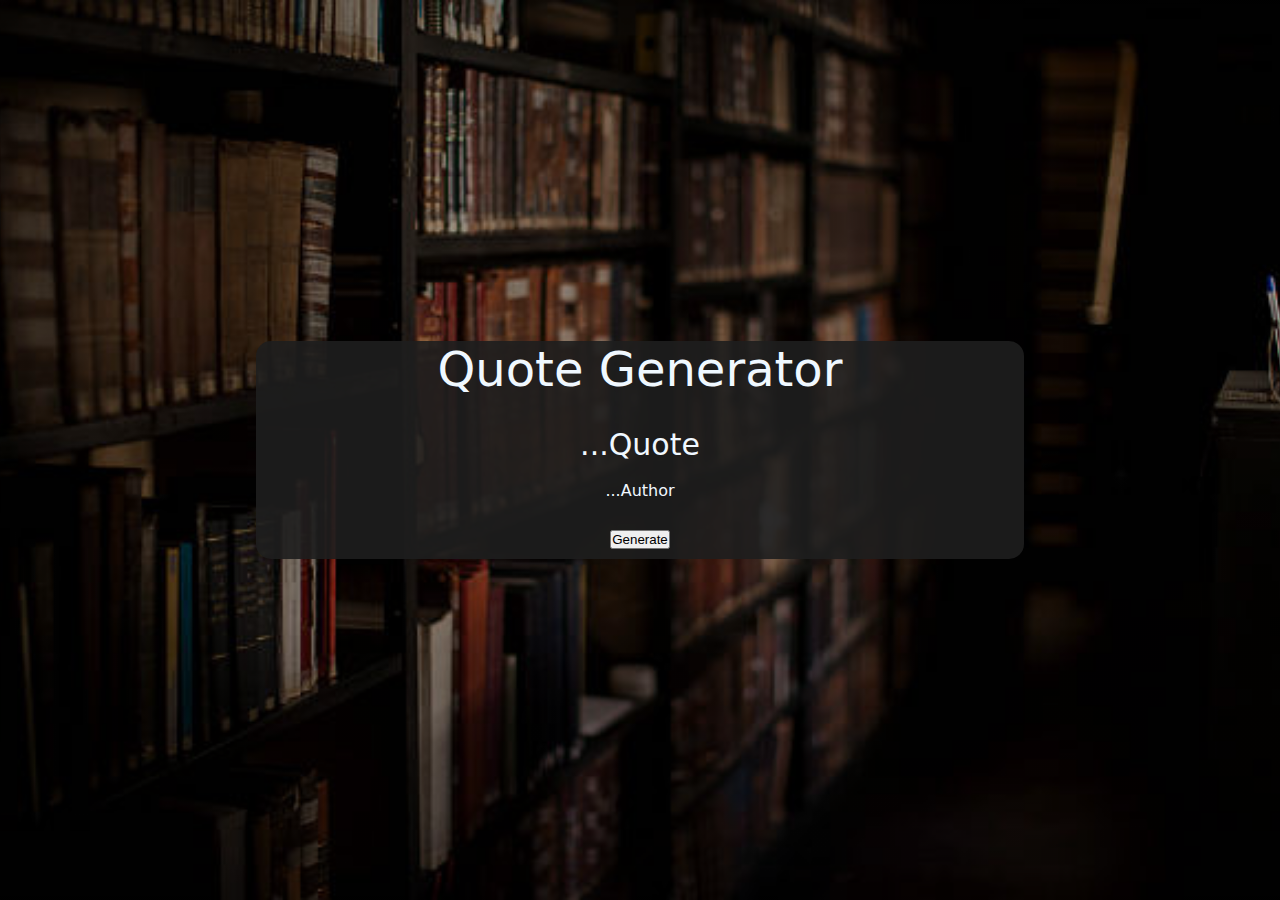
<file: dom/dom-projects/dom-project1/dom-project1.html>
<!DOCTYPE html>
<html>
    <head>
        <meta charset="utf-8">
        <meta http-equiv="X-UA-Compatible" content="IE=edge">
        <title></title>
        <meta name="description" content="">
        <meta name="viewport" content="width=device-width, initial-scale=1">
        <link rel="stylesheet" href="dom-project1.css">
    </head>
    <body> <!-- https://stackoverflow.com/questions/9182978/semi-transparent-color-layer-over-background-image -->
        <div class="quoteContainer">
            <p class="title">Quote Generator</p>
            <p class="quote">...Quote</p>
            <br>
            <p class="author">...Author</p>
            <button class="generate">Generate</button>
        </div>
        <script src="dom-project1.js"></script>
    </body>
</html>
</file>
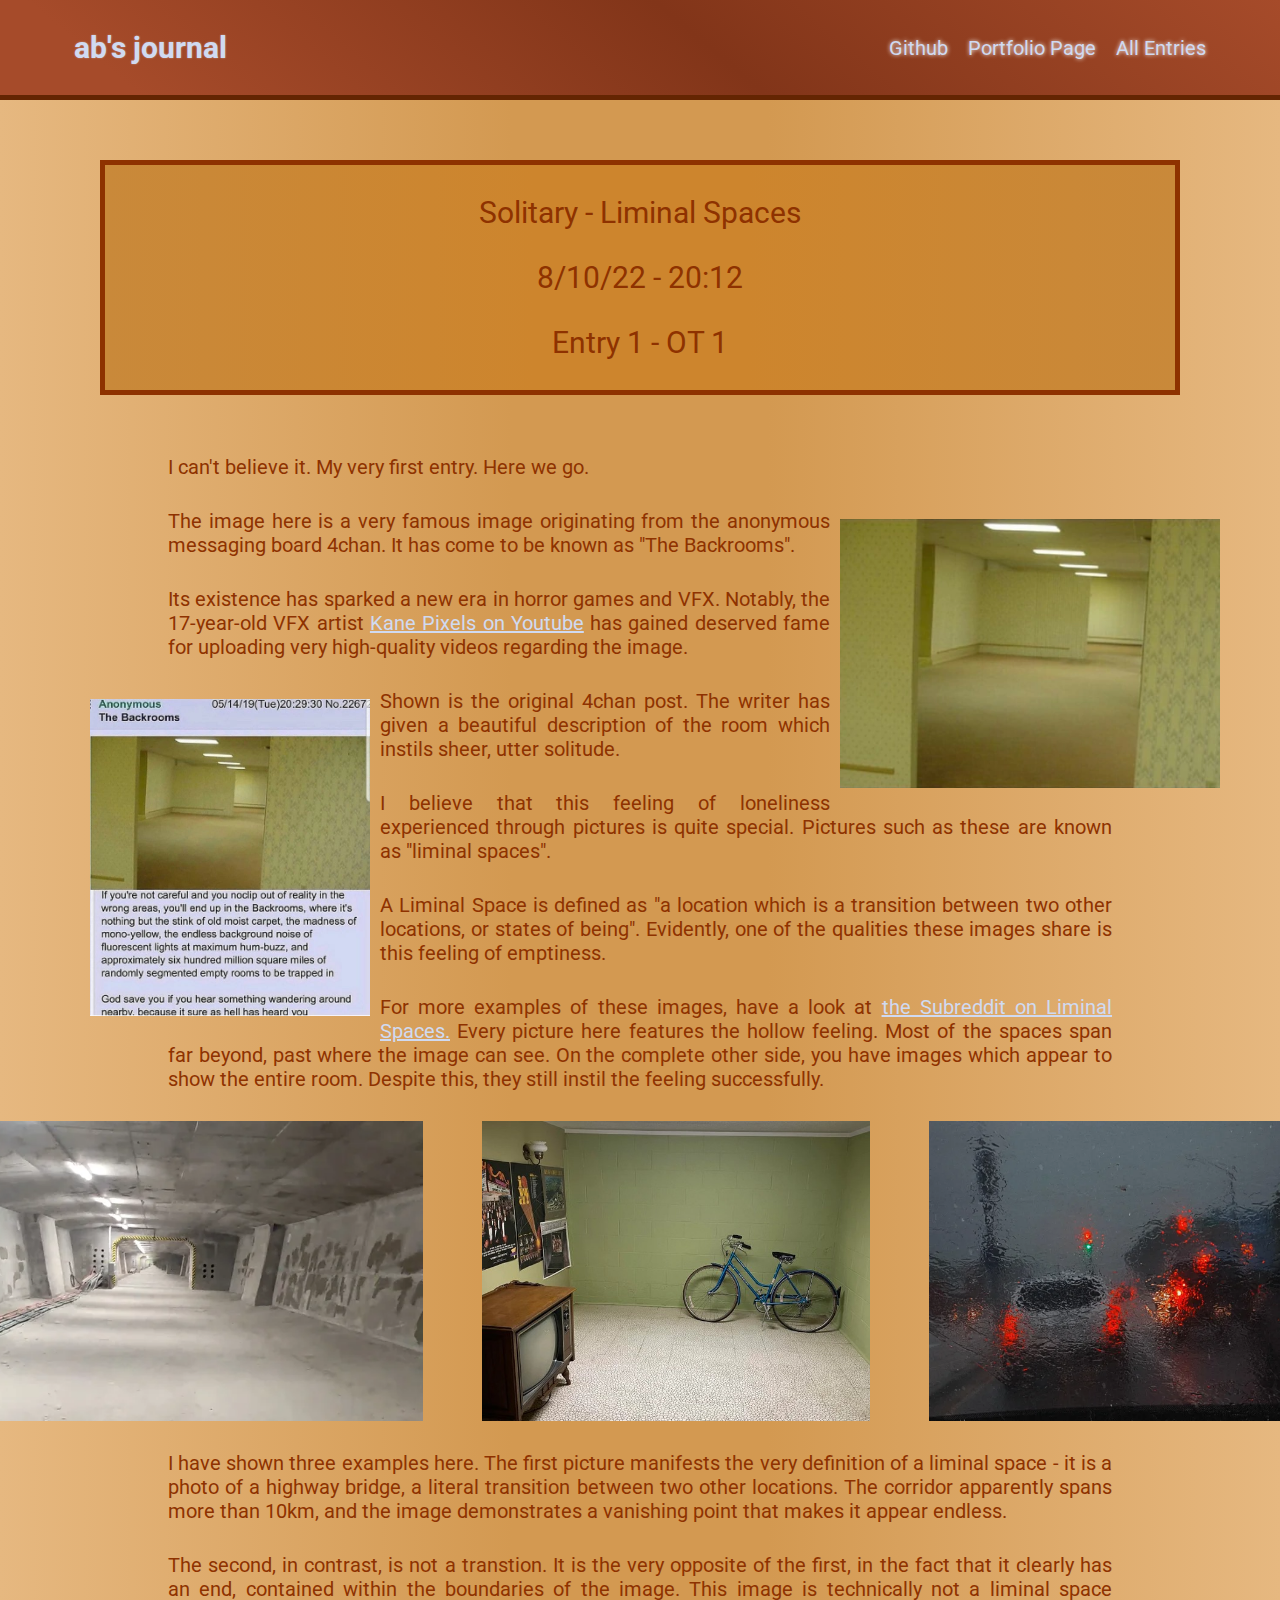
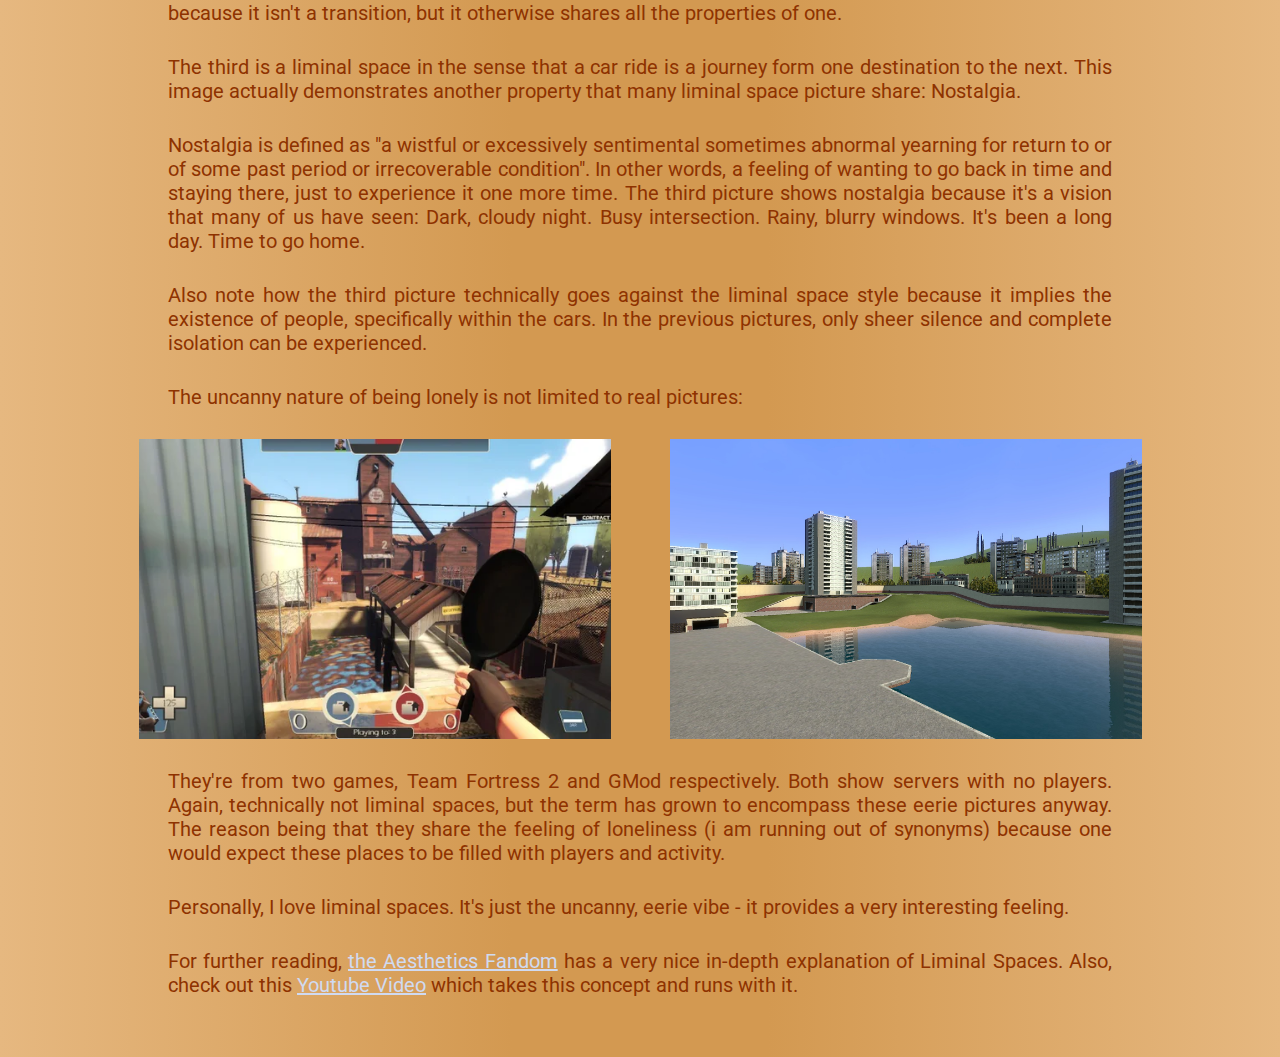
<file: main/journals/entries/ot/ot0001.html>
<!DOCTYPE html>
<html>

    <head>
        <meta charset="UTF-8"/>
        <meta name="viewport" content="width=device-width,initial-scale=1">
        <title>ab's j.</title>
        <link rel="stylesheet" href="/main/journals/entries/journal.css"/>
        <link rel="icon" type="image/x-icon" href="/main/imgs/main.png">
    </head>

    <body>
        <style>
            .fleximgs1 > img { 
                width:40%;
                height:300px;
                max-width:40%;
                max-height:300px;
                object-fit: cover;
                transition: 0.8s ease-in-out;
            }

            .fleximgs2 > img { 
                width:40%;
                height:300px;
                max-width:40%;
                max-height:300px;
                object-fit: cover;
                transition: 0.8s ease-in-out;
            }

            @media only screen and (min-width:799px) {
                .backrooms {
                    
                    float:right;
                    max-width: 400px;
                    width:40%;
                    padding:10px;
                    transition: 0.8s ease-in-out;
                }
                .fchanpost {
                    float:left;
                    max-width: 300px;
                    width:30%;
                    padding:10px; 
                    margin-left: 30px;
                    transition: 0.8s ease-in-out;
                }
            }

            @media only screen and (max-width:800px) {
                .backrooms, .fchanpost {
                    display:block;
                    margin:auto;
                    width:60%;
                    transition: 0.8s ease-in-out;
                }

                .fleximgs1, .fleximgs2{
                    flex-direction: column;
                    margin:auto;
                    object-fit: cover;
                    transition: 0.8s ease-in-out;
                }
                .fleximgs1 > img {
                    padding:10px;
                    width:80%;
                    height:400px;
                    max-height: 400px;
                    max-width:100%;

                    transition: 0.8s ease-in-out;
                    overflow: hidden; 
                }

                .fleximgs2 > img {
                    padding:10px;
                    width:80%;
                    height:300px;
                    max-height: 400px;
                    max-width:100%;

                    transition: 0.8s ease-in-out;
                    overflow: hidden; 
                }
            }
            
        </style>
        <header>
            <h1 class="logo" style="font-size: 30px;"><a href="/main/journals/home.html">ab's journal</a></h1>
            <nav>
                <ul class="nav_links">
                    <li><a href="#Links">All Entries</a></li>
                    <li><a href="/main/main.html">Portfolio Page</a></li>
                    <li><a href="#Links">Github</a></li>   
                </ul>
            </nav>
        </header>

        <div class="introfield">
            <div class="intro introtxt">
                <p class="txti ">Solitary - Liminal Spaces</p>
                <p class="txti">8/10/22 - 20:12</p>
                <p class="txti">Entry 1 - OT 1</p>
            </div>
        </div>

        <div class="body">
            <p class="txtc">I can't believe it. My very first entry. Here we go.</p>
            <img class="backrooms" alt="backrooms.png" src="/main/journals/entries/ot/ot0001/Backrooms.png"/>
            <p class="txtc">The image here is a very famous image originating from the anonymous messaging board 4chan. It has come to be known as "The Backrooms".</p>
            <p class="txtc">Its existence has sparked a new era in horror games and VFX. Notably, the 17-year-old VFX artist <a href="https://www.youtube.com/c/KANEpixels" target="_blank" >Kane Pixels on Youtube</a> has gained deserved fame for uploading very high-quality videos regarding the image.</p>
            <img class="fchanpost" alt="4chanpost.png" src="/main/journals/entries/ot/ot0001/4chanpost.png"/>
            <p class="txtc">Shown is the original 4chan post. The writer has given a beautiful description of the room which instils sheer, utter solitude.</p>
            <p class="txtc">I believe that this feeling of loneliness experienced through pictures is quite special. Pictures such as these are known as "liminal spaces".</p>
            <p class="txtc">A Liminal Space is defined as "a location which is a transition between two other locations, or states of being". Evidently, one of the qualities these images share is this feeling of emptiness.</p>
            
            <p class="txtc">For more examples of these images, have a look at <a target="_blank" href="https://www.reddit.com/r/LiminalSpace/top/?t=all">the Subreddit on Liminal Spaces.</a> Every picture here features the hollow feeling. Most of the spaces span far beyond, past where the image can see. On the complete other side, you have images which appear to show the entire room. Despite this, they still instil the feeling successfully. </p>
            <div class="fleximgs1"style="display:flex;gap:5%;object-fit: cover;align-items: center; justify-content: center;">
                <img src="/main/journals/entries/ot/ot0001/highwaybridge.png"/>
                <img src="/main/journals/entries/ot/ot0001/basement.png"/>
                <img src="/main/journals/entries/ot/ot0001/wetwindow.png"/>
            </div>
            <p class="txtc">I have shown three examples here. The first picture manifests the very definition of a liminal space - it is a photo of a highway bridge, a literal transition between two other locations. The corridor apparently spans more than 10km, and the image demonstrates a vanishing point that makes it appear endless.</p>
            <p class="txtc">The second, in contrast, is not a transtion. It is the very opposite of the first, in the fact that it clearly has an end, contained within the boundaries of the image. This image is technically not a liminal space because it isn't a transition, but it otherwise shares all the properties of one.</p>
            <p class="txtc">The third is a liminal space in the sense that a car ride is a journey form one destination to the next. This image actually demonstrates another property that many liminal space picture share: Nostalgia.</p>
            <p class="txtc">Nostalgia is defined as "a wistful or excessively sentimental sometimes abnormal yearning for return to or of some past period or irrecoverable condition". In other words, a feeling of wanting to go back in time and staying there, just to experience it one more time. The third picture shows nostalgia because it's a vision that many of us have seen: Dark, cloudy night. Busy intersection. Rainy, blurry windows. It's been a long day. Time to go home.</p>
            <p class="txtc">Also note how the third picture technically goes against the liminal space style because it implies the existence of people, specifically within the cars. In the previous pictures, only sheer silence and complete isolation can be experienced.</p>
            
            <p class="txtc">The uncanny nature of being lonely is not limited to real pictures:</p>
            <div class="fleximgs2"style="display:flex;gap:5%;object-fit: cover;align-items: center; justify-content: center;">
                <img alt="tf2 2fort.png"src="/main/journals/entries/ot/ot0001/2fort.png"/>
                <img alt="gmod construct.png" src="/main/journals/entries/ot/ot0001/construct.png"/>
            </div>
            <p class="txtc">They're from two games, Team Fortress 2 and GMod respectively. Both show servers with no players. Again, technically not liminal spaces, but the term has grown to encompass these eerie pictures anyway. The reason being that they share the feeling of loneliness (i am running out of synonyms) because one would expect these places to be filled with players and activity.</p>

            <p class="txtc">Personally, I love liminal spaces. It's just the uncanny, eerie vibe - it provides a very interesting feeling.</p>
            <p class="txtc">For further reading, <a target="_blank" href="https://aesthetics.fandom.com/wiki/Liminal_Space">the Aesthetics Fandom</a> has a very nice in-depth explanation of Liminal Spaces. Also, check out this <a target="_blank" href="https://www.youtube.com/watch?v=vpkQU49EGG0">Youtube Video</a> which takes this concept and runs with it.</p>
        </div>
    </body>
    


    
</html>
</file>
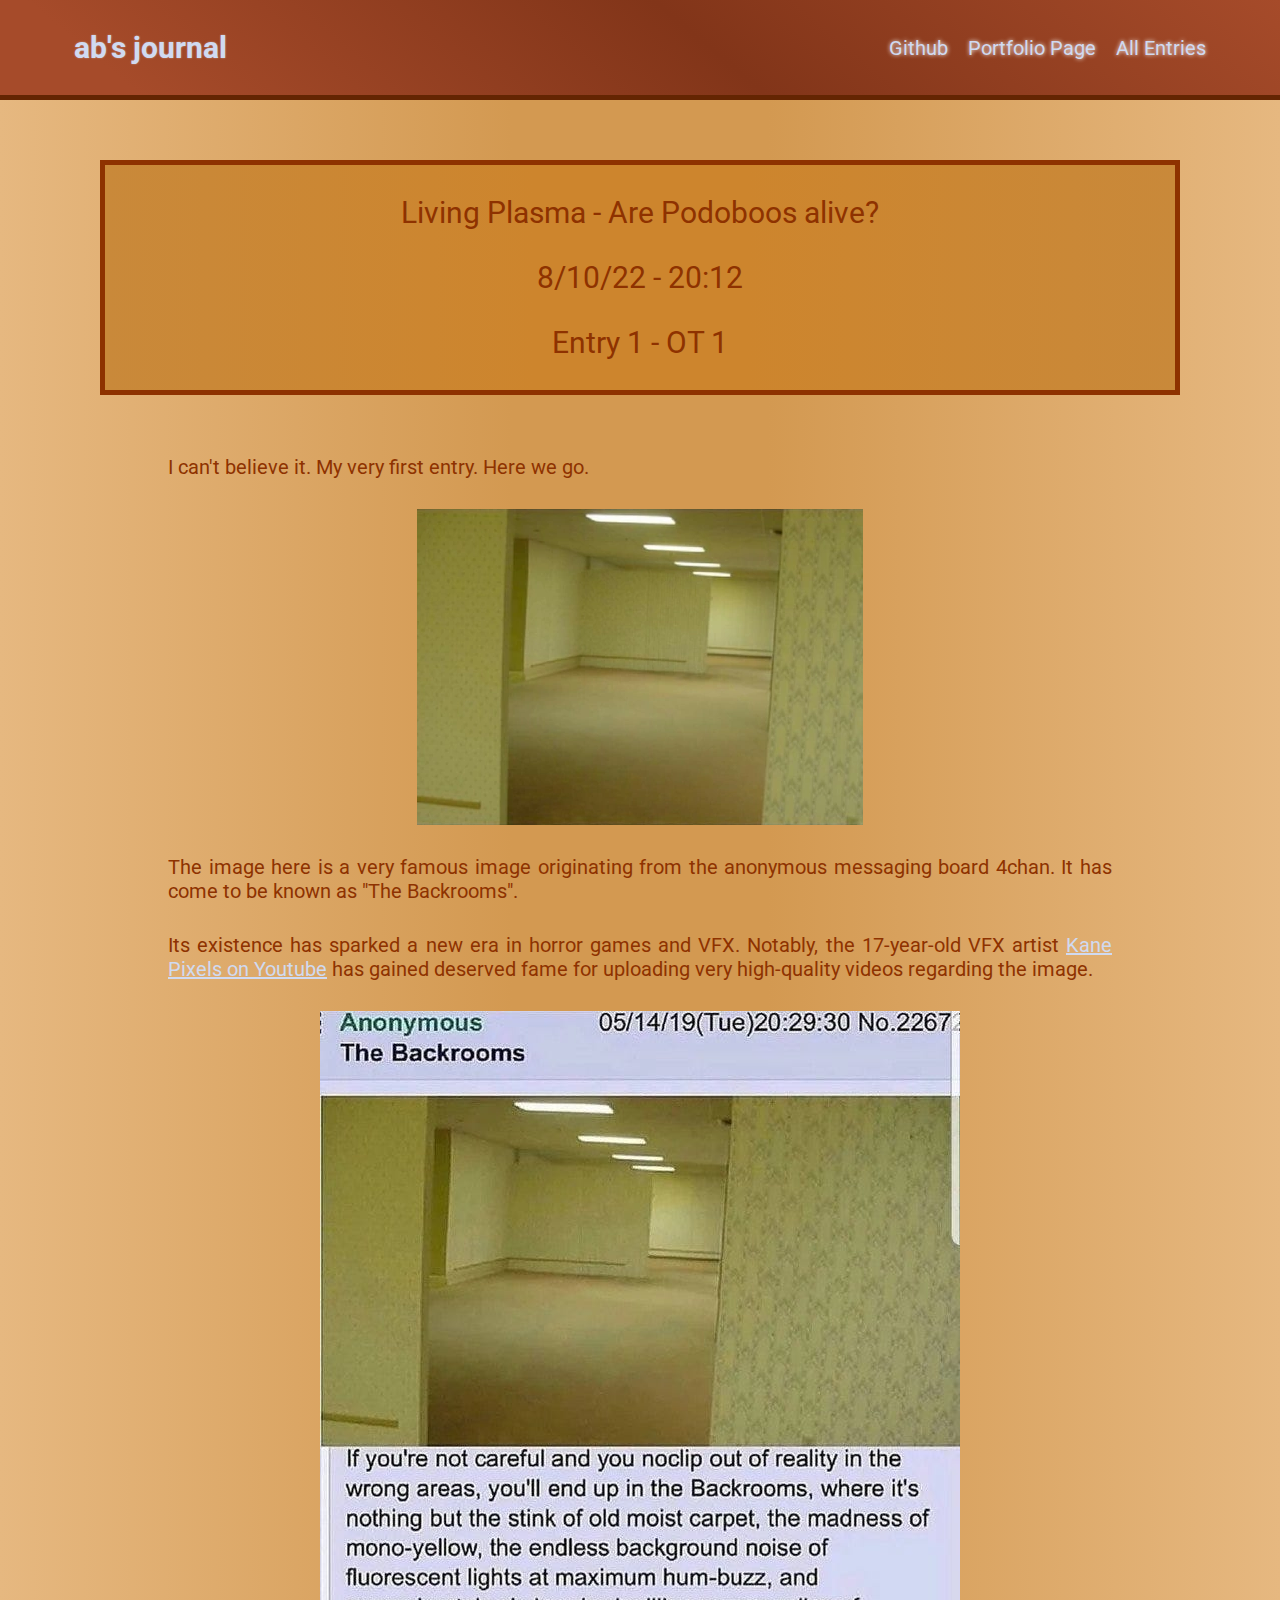
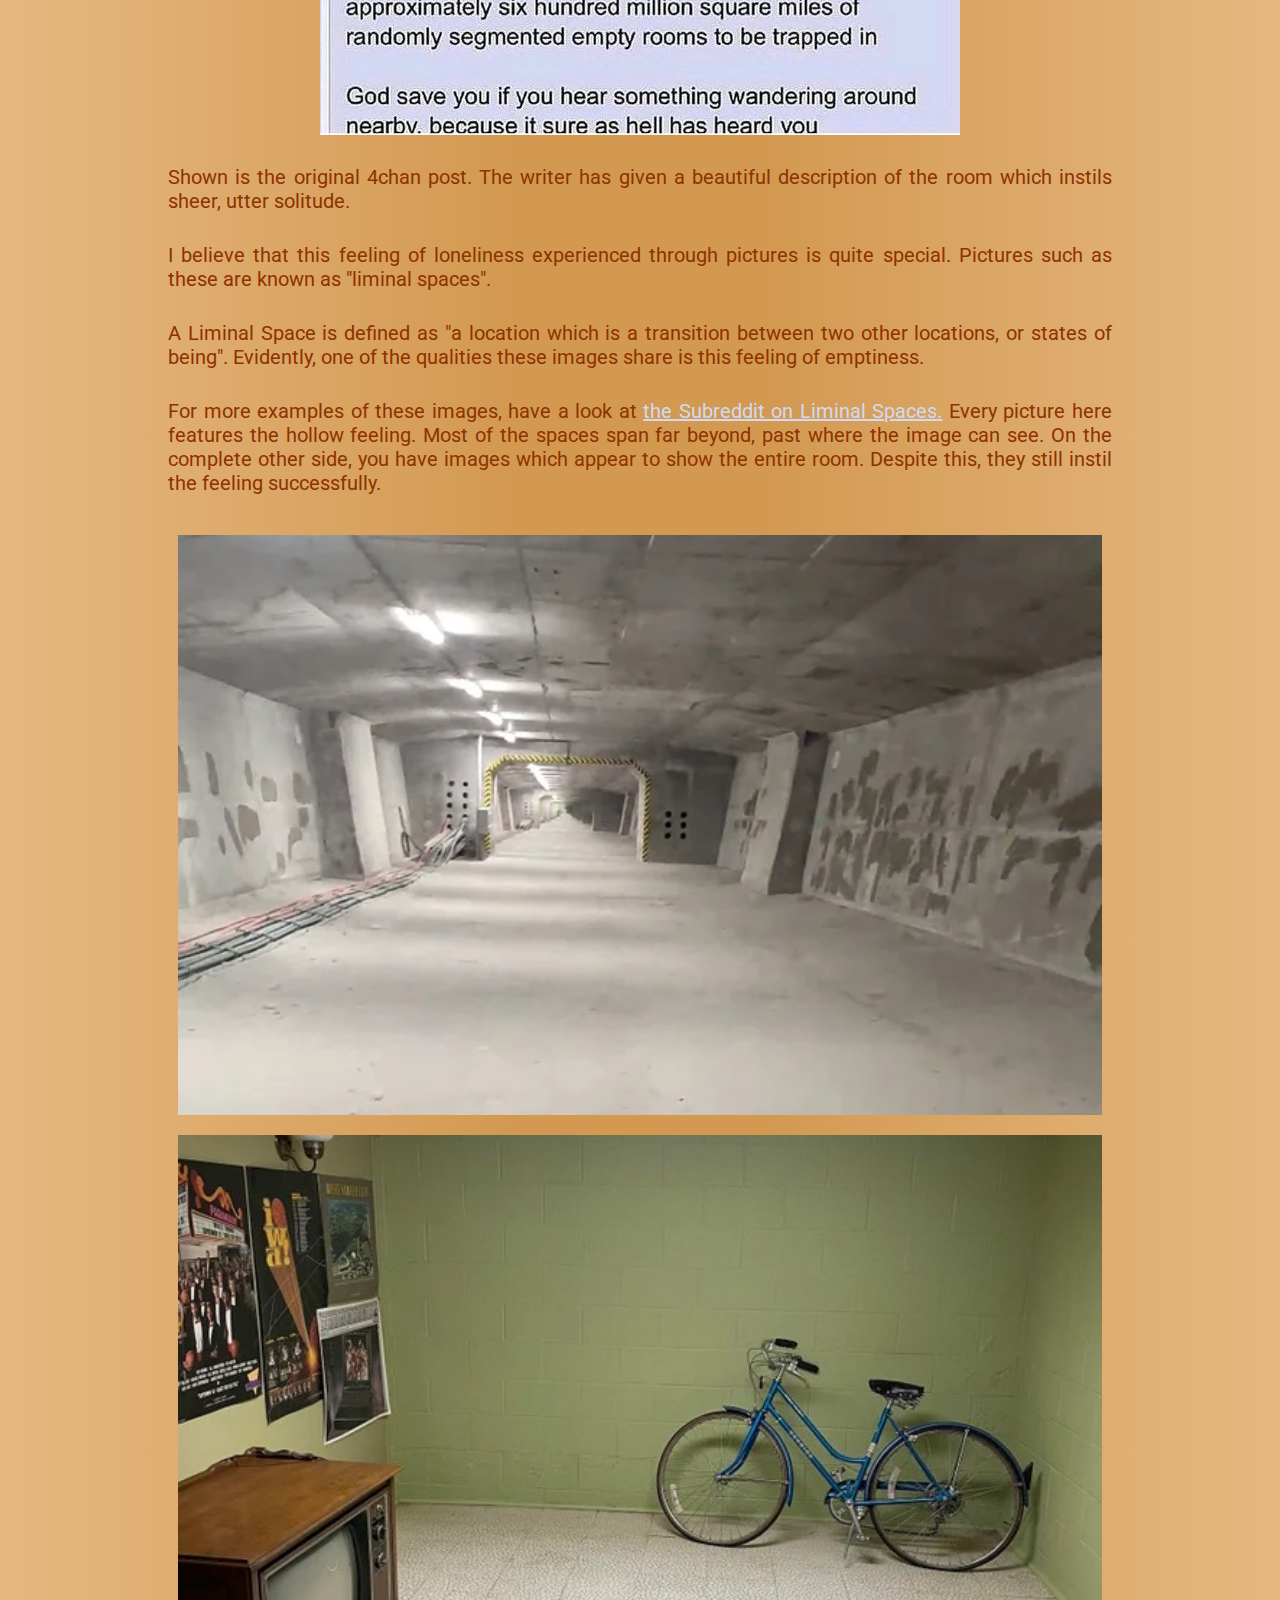
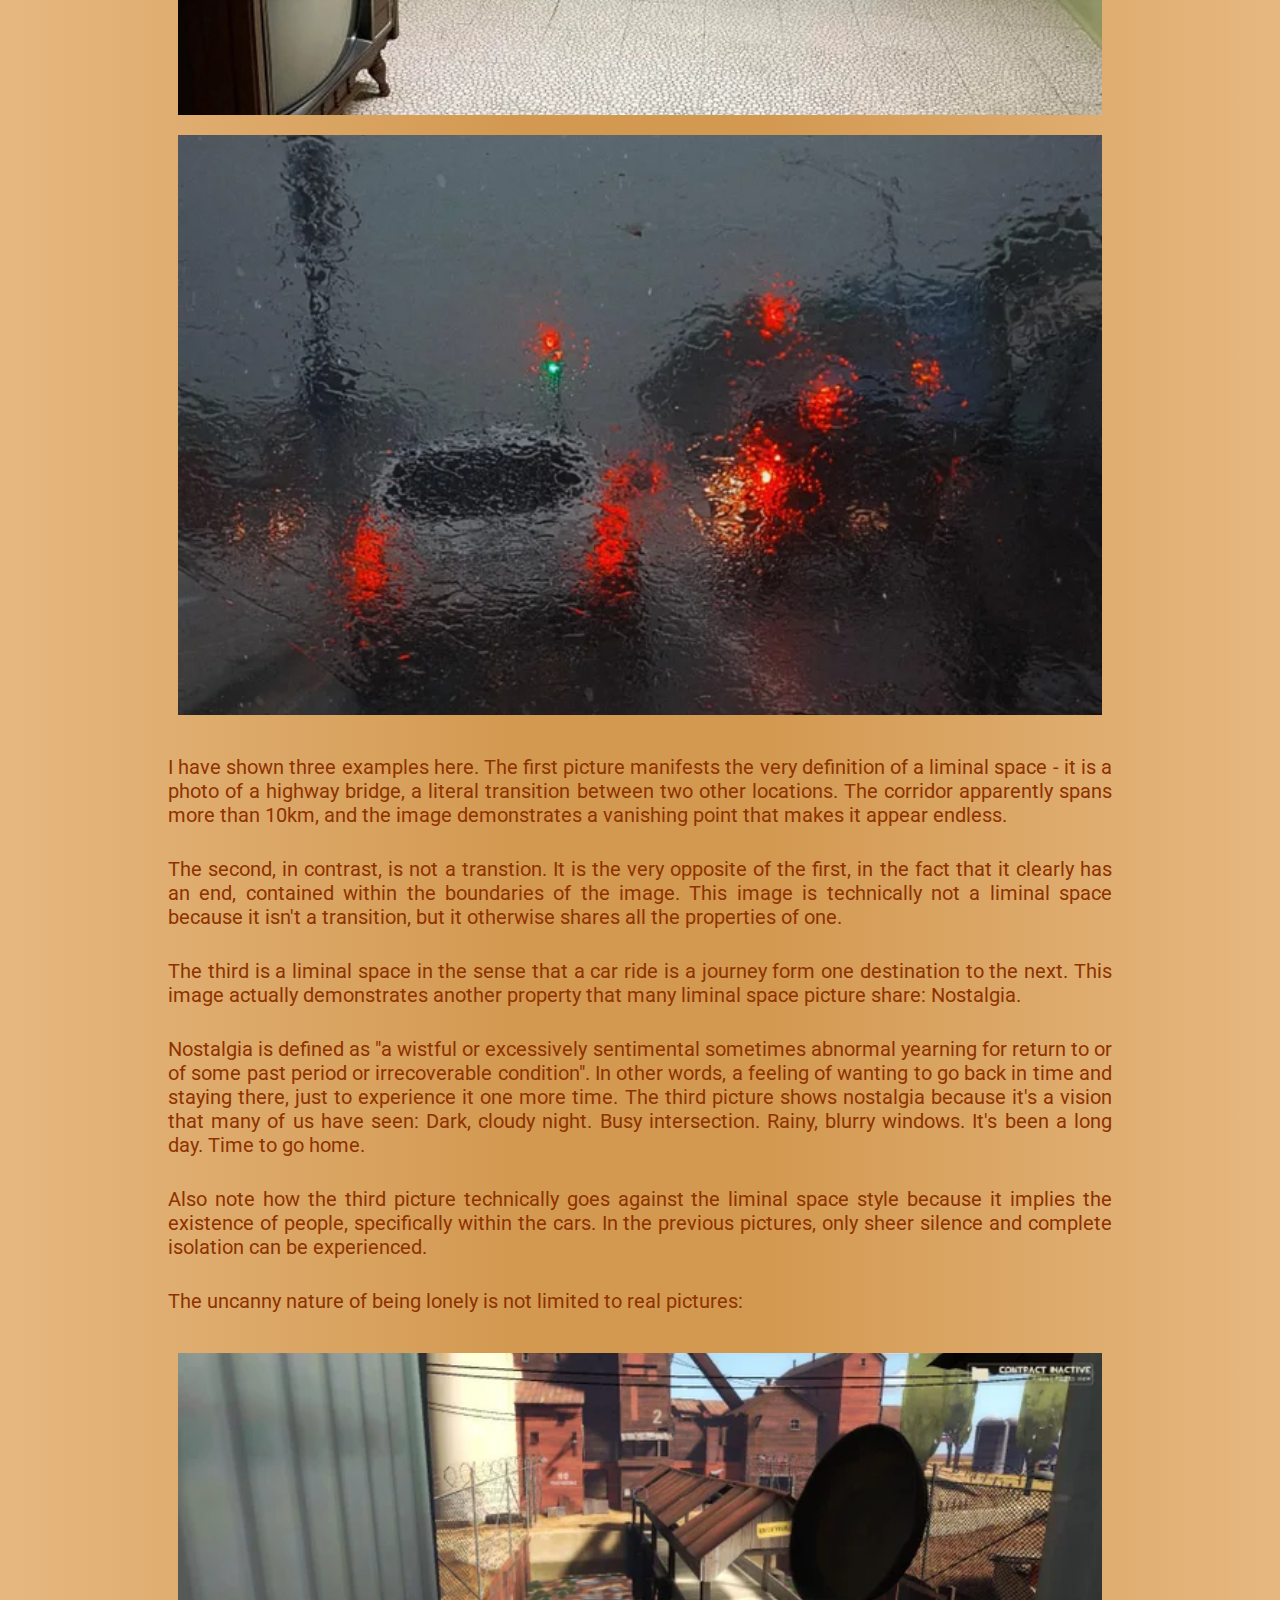
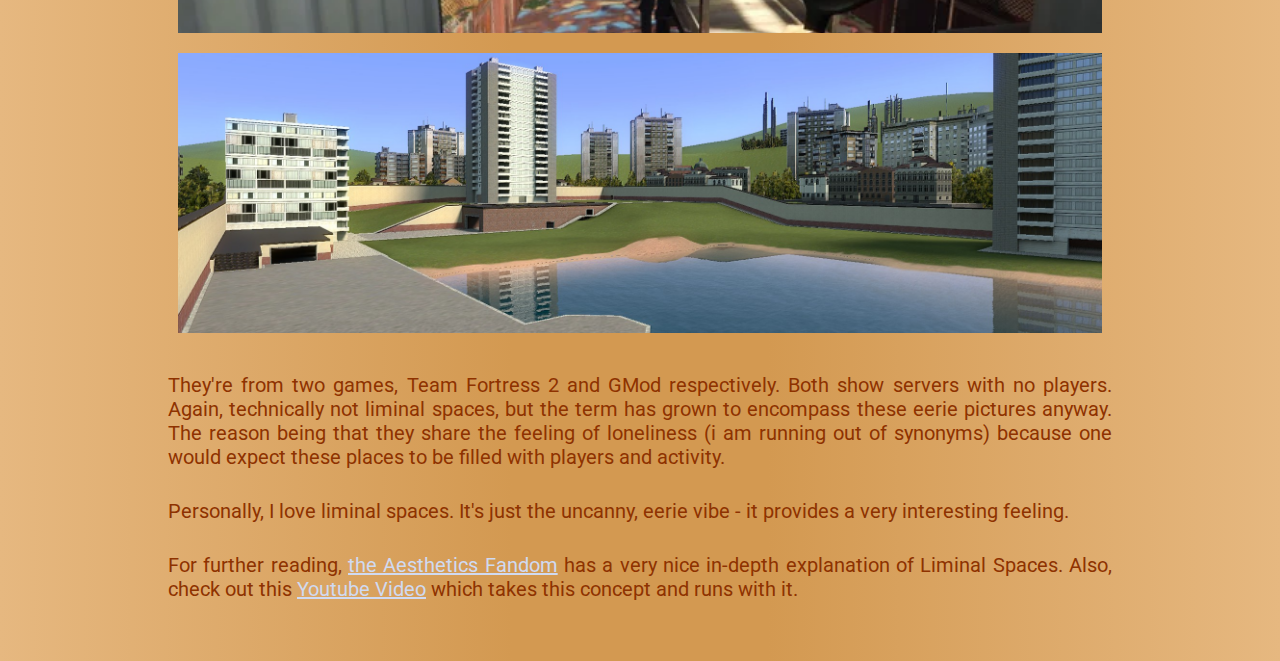
<file: main/journals/entries/ot/ot0002.html>
<!DOCTYPE html>
<html>

    <head>
        <meta charset="UTF-8"/>
        <meta name="viewport" content="width=device-width,initial-scale=1">
        <title>ab's j.</title>
        <link rel="stylesheet" href="/main/journals/entries/journal.css"/>
        <link rel="icon" type="image/x-icon" href="/main/imgs/main.png">
    </head>

    <body>
        <style>
            .fleximgs1 > img { 
                width:40%;
                height:300px;
                max-width:40%;
                max-height:300px;
                object-fit: cover;
                transition: 0.8s ease-in-out;
            }

            .fleximgs2 > img { 
                width:40%;
                height:300px;
                max-width:40%;
                max-height:300px;
                object-fit: cover;
                transition: 0.8s ease-in-out;
            }

            /* @media only screen and (min-width:799px) {
                .backrooms {
                    
                    float:right;
                    max-width: 400px;
                    width:40%;
                    padding:10px;
                    transition: 0.8s ease-in-out;
                }
                .fchanpost {
                    float:left;
                    max-width: 300px;
                    width:30%;
                    padding:10px; 
                    margin-left: 30px;
                    transition: 0.8s ease-in-out;
                }
            } */

                .backrooms, .fchanpost {
                    display:block;
                    margin:auto;
                    transition: 0.8s ease-in-out;
                }

                .fleximgs1, .fleximgs2{
                    flex-direction: column;
                    margin:auto;
                    object-fit: cover;
                    transition: 0.8s ease-in-out;
                }
                .fleximgs1 > img {
                    padding:10px;
                    width:80%;
                    height:600px;
                    max-height:600px;
                    max-width:100%;

                    transition: 0.8s ease-in-out;
                    overflow: hidden; 
                }

                .fleximgs2 > img {
                    padding:10px;
                    width:80%;
                    height:300px;
                    max-width:100%;

                    transition: 0.8s ease-in-out;
                    overflow: hidden; 
                }
            
        </style>
        <header>
            <h1 class="logo" style="font-size: 30px;"><a href="/main/journals/home.html">ab's journal</a></h1>
            <nav>
                <ul class="nav_links">
                    <li><a href="/main/journals/entries.html">All Entries</a></li>
                    <li><a href="/main/main.html">Portfolio Page</a></li>
                    <li><a href="https://github.com/CryoSolace?tab=overview&from=2022-04-01&to=2022-04-30">Github</a></li>   
                </ul>
            </nav>
        </header>
        <div class="introfield">
            <div class="intro introtxt">
                <p class="txti">Living Plasma - Are Podoboos alive?</p>
                <p class="txti">8/10/22 - 20:12</p>
                <p class="txti">Entry 1 - OT 1</p>
            </div>
        </div>

        <div class="body">
            <p class="txtc">I can't believe it. My very first entry. Here we go.</p>
            <img class="backrooms" alt="backrooms.png" src="/main/journals/entries/ot/ot0001/Backrooms.png"/>
            <p class="txtc">The image here is a very famous image originating from the anonymous messaging board 4chan. It has come to be known as "The Backrooms".</p>
            <p class="txtc">Its existence has sparked a new era in horror games and VFX. Notably, the 17-year-old VFX artist <a href="https://www.youtube.com/c/KANEpixels" target="_blank" >Kane Pixels on Youtube</a> has gained deserved fame for uploading very high-quality videos regarding the image.</p>
            <img class="fchanpost" alt="4chanpost.png" src="/main/journals/entries/ot/ot0001/4chanpost.png"/>
            <p class="txtc">Shown is the original 4chan post. The writer has given a beautiful description of the room which instils sheer, utter solitude.</p>
            <p class="txtc">I believe that this feeling of loneliness experienced through pictures is quite special. Pictures such as these are known as "liminal spaces".</p>
            <p class="txtc">A Liminal Space is defined as "a location which is a transition between two other locations, or states of being". Evidently, one of the qualities these images share is this feeling of emptiness.</p>
            
            <p class="txtc">For more examples of these images, have a look at <a target="_blank" href="https://www.reddit.com/r/LiminalSpace/top/?t=all">the Subreddit on Liminal Spaces.</a> Every picture here features the hollow feeling. Most of the spaces span far beyond, past where the image can see. On the complete other side, you have images which appear to show the entire room. Despite this, they still instil the feeling successfully. </p>
            <div class="fleximgs1"style="display:flex;gap:5%;object-fit: cover;align-items: center; justify-content: center;">
                <img src="/main/journals/entries/ot/ot0001/highwaybridge.png"/>
                <img src="/main/journals/entries/ot/ot0001/basement.png"/>
                <img src="/main/journals/entries/ot/ot0001/wetwindow.png"/>
            </div>
            <p class="txtc">I have shown three examples here. The first picture manifests the very definition of a liminal space - it is a photo of a highway bridge, a literal transition between two other locations. The corridor apparently spans more than 10km, and the image demonstrates a vanishing point that makes it appear endless.</p>
            <p class="txtc">The second, in contrast, is not a transtion. It is the very opposite of the first, in the fact that it clearly has an end, contained within the boundaries of the image. This image is technically not a liminal space because it isn't a transition, but it otherwise shares all the properties of one.</p>
            <p class="txtc">The third is a liminal space in the sense that a car ride is a journey form one destination to the next. This image actually demonstrates another property that many liminal space picture share: Nostalgia.</p>
            <p class="txtc">Nostalgia is defined as "a wistful or excessively sentimental sometimes abnormal yearning for return to or of some past period or irrecoverable condition". In other words, a feeling of wanting to go back in time and staying there, just to experience it one more time. The third picture shows nostalgia because it's a vision that many of us have seen: Dark, cloudy night. Busy intersection. Rainy, blurry windows. It's been a long day. Time to go home.</p>
            <p class="txtc">Also note how the third picture technically goes against the liminal space style because it implies the existence of people, specifically within the cars. In the previous pictures, only sheer silence and complete isolation can be experienced.</p>
            
            <p class="txtc">The uncanny nature of being lonely is not limited to real pictures:</p>
            <div class="fleximgs2"style="display:flex;gap:5%;object-fit: cover;align-items: center; justify-content: center;">
                <img alt="tf2 2fort.png"src="/main/journals/entries/ot/ot0001/2fort.png"/>
                <img alt="gmod construct.png" src="/main/journals/entries/ot/ot0001/construct.png"/>
            </div>
            <p class="txtc">They're from two games, Team Fortress 2 and GMod respectively. Both show servers with no players. Again, technically not liminal spaces, but the term has grown to encompass these eerie pictures anyway. The reason being that they share the feeling of loneliness (i am running out of synonyms) because one would expect these places to be filled with players and activity.</p>

            <p class="txtc">Personally, I love liminal spaces. It's just the uncanny, eerie vibe - it provides a very interesting feeling.</p>
            <p class="txtc">For further reading, <a target="_blank" href="https://aesthetics.fandom.com/wiki/Liminal_Space">the Aesthetics Fandom</a> has a very nice in-depth explanation of Liminal Spaces. Also, check out this <a target="_blank" href="https://www.youtube.com/watch?v=vpkQU49EGG0">Youtube Video</a> which takes this concept and runs with it.</p>
        </div>
    </body>
    


    
</html>
</file>
<file: index.css>
*,::after,::before {
    box-sizing: border-box;
    margin: 0;
    padding: 0;
}


body {
    background: linear-gradient( rgba(30,30,30) 0%, #000000 100%);
    background-repeat:no-repeat;
    width:100vw;
    height:100vh;

    display: flex;
    flex-direction: column;
    justify-content: center;
    align-items: center;
}

.main{
    display:flex;
    flex-direction: column;
    gap:10px;
    text-align: center;
    margin-top: -30px;
}

.textbox {


    font-family: -apple-system, BlinkMacSystemFont, 'Segoe UI', Roboto, Oxygen, Ubuntu, Cantarell, 'Open Sans', 'Helvetica Neue', sans-serif;
    text-align: center;
    border-radius: 20px;
    background-color: rgb(41, 42, 42);

    padding: 20px;

    max-width:300px;
    margin:auto;
    
    

    font-size: 20px;
    color:white;
}

.button {
    margin:auto;
    width:200px;
    padding:10px;
    margin-top:10px;
    background-color: #555659;
    border: rgba(163, 144, 144, 0.2);
    border-radius:12px;
    display:flex;
    justify-content: center;
    color: #f5f5f5;
    cursor:pointer;
}
</file>
<file: index/index.css>
body {
    background-color: #b3caf1;
}

h1 {
    font-family: -apple-system, BlinkMacSystemFont, 'Segoe UI', Roboto, Oxygen, Ubuntu, Cantarell, 'Open Sans', 'Helvetica Neue', sans-serif;
    text-align:center;
    border: 5px solid dodgerblue;
    background-color: rgb(129, 190, 248);
    padding: 30px;
    margin-top:-20px;
    margin-left: -20px;
    margin-right: -20px;
    font-size: 50px;
}

h2 {
    font-family: -apple-system, BlinkMacSystemFont, 'Segoe UI', Roboto, Oxygen, Ubuntu, Cantarell, 'Open Sans', 'Helvetica Neue', sans-serif;
    text-align: left;
    border: 5px solid dodgerblue;
    background-color: rgb(129, 190, 248);
    padding: 10px;
    margin-left: 20px;
    margin-right: 20px;
    margin-bottom: 0px;
    font-size: 30px;

}  

.textbox {
    font-family: -apple-system, BlinkMacSystemFont, 'Segoe UI', Roboto, Oxygen, Ubuntu, Cantarell, 'Open Sans', 'Helvetica Neue', sans-serif;
    text-align: left;
    border: 5px solid dodgerblue;
    background-color: rgb(185, 221, 255);
    padding: 20px;
    margin-left: 20px;
    margin-right: 20px;
    margin-top: -5px;
    font-size: 20px;
}

.button {
    
    width:100%;
    padding:10px;
    margin-top:10px;

    background-color: #e2edff;
    border-radius: 10px;
    border-color: rgba(163, 144, 144, 0.2);
    display:flex;
    justify-content: center;
    color: #5b7bb4;
    cursor:pointer;
}
</file>
<file: dom/dom.css>
@import url('https://fonts.googleapis.com/css2?family=Roboto:wght@400;500&display=swap');
*,::after,::before {
    box-sizing: border-box;
    margin: 0;
    padding: 0;
}

@keyframes gradientMove {
    0%  {background: linear-gradient(rgb(68, 99, 183) 0%, rgb(36, 17, 105) 100%)}
    50% {background: linear-gradient(rgb(36, 17, 105) 0%, rgb(68, 99, 183) 100%)}
    100% {background: linear-gradient(rgb(68, 99, 183) 0%, rgb(36, 17, 105) 100%)}

    
}

@keyframes gradient {
	0% {
		background-position: 0% 50%;
	}
	50% {
		background-position: 100% 50%;
	}
	100% {
		transform:rotate(36)
	}
}


body {
    background-size: 400% 400%;
    background: linear-gradient(rgb(68, 99, 183) 0%, rgb(36, 17, 105) 100%);
    background-repeat:no-repeat;
    

    width:100%;
    height:100vh;
    overflow-x: hidden;

    display: flex;
    flex-direction: row;
    gap: 5px;
    justify-content: center;
    align-items: center;

    
}

.container {
    background-color:rgba(32, 32, 32,0.3);
    padding:60px;
    width:40%;
    max-width:500px;

    border-style:solid;
    border-radius: 50px;
    border-width: thick;
    border-color: rgb(32, 32, 32);
    
    text-align: center;
    font-family: system-ui, -apple-system, BlinkMacSystemFont, 'Segoe UI', Roboto, Oxygen, Ubuntu, Cantarell, 'Open Sans', 'Helvetica Neue', sans-serif;
    color:whitesmoke;
    font-weight: bold;
}

.drawer {
    background-color:rgb(255, 255, 255);
    margin-top:20px;
    border-radius: 15px;

    font-weight: lighter;
}

.drawer p {
    color: black; 
    font-size: 30px;
}

.button {
    cursor:pointer;

    width:80%;
    border: none;
    font-size: 30px;

    text-align: center;
    font-family: system-ui, -apple-system, BlinkMacSystemFont, 'Segoe UI', Roboto, Oxygen, Ubuntu, Cantarell, 'Open Sans', 'Helvetica Neue', sans-serif;
    color: black; 
    font-weight: lighter;
    font-size:1.8rem;
}

.button:hover, .button2:hover {
    transition: 0.2s ease-out;
    background-color: rgb(52, 52, 52);
    color: whitesmoke;
}

.button2 {
    cursor:pointer;

    width: 50%;
    max-width:100px;
    border: none;
    font-size: 15px;

    text-align: center;
    font-family: system-ui, -apple-system, BlinkMacSystemFont, 'Segoe UI', Roboto, Oxygen, Ubuntu, Cantarell, 'Open Sans', 'Helvetica Neue', sans-serif;
    color: black; 
    font-weight: bold;
}



.ratings {
    display: none;
}
 
.ratings.tog {
    display: block;
}

.ratingContainer {
    display:flex;
    justify-content: center;
    align-items: center;
    gap: 10px;
}

#header {
    margin-top: -20px !important;
}

@media only screen and (max-width: 800px) {
    body {
        flex-direction: column;
        height:200vh;
    }
    
    .container {
        width: 60%;
    }
    
    
}
</file>
<file: johnjohnson/johnjohnson.css>
body {background-color: #b3caf1;}

    h1 {
        font-family: -apple-system, BlinkMacSystemFont, 'Segoe UI', Roboto, Oxygen, Ubuntu, Cantarell, 'Open Sans', 'Helvetica Neue', sans-serif;
        text-align: center;
        border: 5px solid dodgerblue;
        background-color: rgb(129, 190, 248);
        padding: 30px;
        margin-top:-20px;
        margin-left: -20px;
        margin-right: -20px;
        font-size: 50px;

    }  

    h2 {
        font-family: -apple-system, BlinkMacSystemFont, 'Segoe UI', Roboto, Oxygen, Ubuntu, Cantarell, 'Open Sans', 'Helvetica Neue', sans-serif;
        text-align: right;
        border: 5px solid dodgerblue;
        background-color: rgb(129, 190, 248);
        padding: 10px;
        margin-left: 20px;
        margin-right: 20px;
        margin-bottom: 0px;
        font-size: 30px;

    }  

    .heading {
        font-family: -apple-system, BlinkMacSystemFont, 'Segoe UI', Roboto, Oxygen, Ubuntu, Cantarell, 'Open Sans', 'Helvetica Neue', sans-serif;
        text-align: left;
        border: 5px solid dodgerblue;
        background-color: rgb(185, 221, 255);
        padding: 20px;
        margin-left: 20px;
        margin-right: 20px;
        margin-top: -5px;
        font-size: 20px;
    }

    table, th {
        
        color:aliceblue;
        font-size: 50px;
        margin-left: 20px;
        padding: 70px;
        width: 100%;
        table-layout: fixed;
        border-collapse: collapse;
        font-family: -apple-system, BlinkMacSystemFont, 'Segoe UI', Roboto, Oxygen, Ubuntu, Cantarell, 'Open Sans', 'Helvetica Neue', sans-serif
    }    

    button {
        margin: 0;
        position: absolute;
        top: 40%;
        left: 70%;
    }

    footer {
        height: 50px;
        position: relative;
        border: 5px solid dodgerblue; 
        margin-top:300px;
        margin-left:20px;
        margin-right:20px;

    }
/* button and footer were copied above, wtf is border collapse, everything else is fine */
</file>
<file: main/main.css>
@import url('https://fonts.googleapis.com/css2?family=Roboto:wght@400;500&display=swap');
*,::after,::before {
    box-sizing: border-box;
    margin: 0;
    padding: 0;
}



li, a {
    font-family: Roboto, 'sans-serif';
    color:rgb(208, 218, 241);
    font-size:20px;
    text-decoration: none;
}



/* navbar */



header {
    /*position:fixed;*/
    display:flex;
    flex-wrap: wrap;
    justify-content:space-between;
    align-items:center;
    padding: 30px 10%;
    margin-top:-5px;
    background: linear-gradient(170deg, rgba(23, 9, 76, 0.842) 0%, rgb(10, 4, 45) 60%, rgba(162, 27, 27, 0) 100%);
    transition: all 0.3s ease 0s;
}


.logo {
    cursor:pointer;
    text-decoration: none;
    padding: 10px;
}

.nav_links, .logo {
    list-style: none;
}

.nav_links li {
    float: right;
    display: block;
    padding: 0 20px;
}

.nav_links li a {
    transition: all 0.3s ease 0s;
    text-shadow: 0 0 4px rgb(255, 255, 255);
}

.nav_links li a:hover {

    color:rgba(181, 203, 252, 0.751);
    transition: all 0.3s ease 0s;
    text-decoration: underline;
}

.nav_links li a:visited a:active {
    color:rgb(208, 218, 241);
    transition: all 0.3s ease 0s;
}

@media only screen and (max-width:690px)  {
    .logo {
        font-size: 6vw;
    }
    
    .nav_links li {
        float: right;
        display: block;
        padding: 0 10px;
    }
    

    .nav_links li a {
        font-size: 3vw;
        transition: all 0.3s ease 0s;
    }

    header {
        justify-content: center;
        transition: 0.2s ease-in-out;
        margin-top:-20px;
        padding: 10px 16%;

    }
    .click{
        width:0px;
    }
}


/* main */
body {
    background-color: rgb(11, 1, 31);
    
}
.main{
    padding:100px 100px;

}


h1 {
    text-align: center;
    font-size: 30px;
    font-family: system-ui, -apple-system, BlinkMacSystemFont, 'Segoe UI', Roboto, Oxygen, Ubuntu, Cantarell, 'Open Sans', 'Helvetica Neue', sans-serif;
    color: rgb(212, 235, 255);
    text-shadow: 0 0 7px #fff;
}

.redacted {
    font-family: 'Consolas';
    color: rgb(255, 0, 0);
    background-color: rgb(50, 40, 40);
    text-shadow: 0 0 5px rgb(255, 0, 0);
}

.txtc {
    margin: 15px 10%;
    padding: 0;
    color: aliceblue;
    font-family: system-ui, -apple-system, BlinkMacSystemFont, 'Segoe UI', Roboto, Oxygen, Ubuntu, Cantarell, 'Open Sans', 'Helvetica Neue', sans-serif;
    font-size: 20px;
    transition: 0.2s ease-in-out;
}

.dvdr {
    filter: drop-shadow(0 0 5px rgb(255, 255, 255));
}

.mainlinks{
    color: rgb(163, 204, 255);
}


@media only screen and (max-width:690px) {
    .txtc , .redacted, .mainlinks {
        font-size: 15px;
        transition: 0.2s ease-in-out;
        margin: 15px 0
    }
    .main{
        padding:100px 50px;
    
    }
    
}

/* second */

.portf{
    background: linear-gradient(265deg, rgba(23, 9, 76, 0.842) 0%, rgba(14, 4, 49, 0.842) 50%, rgba(23, 9, 76, 0.842) 100%);
    padding:100px;
}

.portf ul li{
    margin: 5px 15%;
    padding: 10px;
}

.portf a{
    color: rgb(163, 204, 255);
}

@media only screen and (max-width:690px) {
    .portf{
        padding:100px 50px;
    
    }
    
}

/* third */

.todo{
    background-color: rgb(11, 1, 31);
    padding:100px;
    
}

.todolist{
    margin: 0 0px;
    transition: 0.6s ease-in-out;
}

.todolist ul {
    column-count: 2;
    column-gap: 0;
    width:100%;
    margin:0;
    transition: 0.6s ease-in-out;
    transition: 0.6s ease-in-out;
}

.todo ul li{
    width: 70%;
    margin: 5px 30%;
    padding: 20px;
    transition: 0.6s ease-in-out;
}

@media only screen and (max-width: 690px){
    .todo{
        background-color: rgb(11, 1, 31);
        padding:100px 50px;
    }
    .todolist ul {
        column-count: 1;
        column-gap: 0;
        width:100%;
        margin:0;
        transition: 0.6s ease-in-out;
    }
    .todolist ul li {
        font-size:3vw;
        transition: 0.6s ease-in-out;
    }
    .todo ul li {
        padding: 10px;
        margin: 5px 5%;
        transition: 0.6s ease-in-out;
    }
}
/*urdl*/




/* links */

.links{
    background: linear-gradient( rgba(23, 9, 76, 0.842) 50%, rgb(11, 1, 31) 100%);
   
    padding:100px;
    height: 70vh;
}

.links ul {
    margin: 5px 15%;
    list-style: none;
    padding:40px;
    
}

.links ul li{
    margin: 3% 0%;
    padding: 10px;
    text-align: center;
    
}

.links a{
    color:rgb(214, 156, 226);
    font-size: 30px;
}

.ongoing {
    color:rgb(255, 255, 131);
}

.dropped {
    color:rgb(240, 105, 92);
}




/* scrollbar*/

::-webkit-scrollbar {
    width: 10px;
}

::-webkit-scrollbar-track {
    background: rgb(3, 2, 10);
}s

::-webkit-scrollbar-thumb {
    background: rgb(43, 42, 71);
    border-radius: 50px;
}


::-webkit-scrollbar-thumb:hover {
    background: rgb(31, 31, 54);
}
</file>
<file: stevestephenson/stevestephenson.css>
.heading {
    font-family: 'Franklin Gothic Medium', 'Arial Narrow', Arial, sans-serif;
    text-align: left;
    border: 3px solid rgb(51, 50, 50);
    background: linear-gradient(30deg,rgb(226, 226, 226)10%,rgb(90, 89, 98)90%);
    
    padding: 30px;
    padding-top: 20px;
    padding-bottom: 40px;

    margin-top: -20px;
    margin-left: -20px;
    margin-right: -20px;

    font-size: 50px;
}

.subheading{
    font-family: 'Franklin Gothic Medium', 'Arial Narrow', Arial, sans-serif;
    margin-top:-35px;
    margin-left:15px;
}


.home{
    font-family: 'Franklin Gothic Medium', 'Arial Narrow', Arial, sans-serif;
    font-size: 30px;
    background: linear-gradient(rgb(83, 83, 83),rgb(61, 56, 56));
    max-width: 200px;
    height:75px;

    text-align: center;
    border-left: 2px solid;
    border-right: 2px solid;
    padding-top:35px;

    margin-top:-95px;
    margin-left:80%;
    margin-right:-20%;
    
}

a:link { 
    color: aliceblue;
    text-decoration: none; 
}
a:visited { 
    text-decoration: none; 
}
a:hover { 
    color:rgb(226, 226, 226);
}
a:active { 
    text-decoration: none; 
}


body{
    background-image: url("/images/bg.jpg");
    background-size: 120% 500%;
    min-height:100%;
}
</file>
<file: main/journals/home.css>
@import url('https://fonts.googleapis.com/css2?family=Roboto:wght@400;500&display=swap');

*, ::before, ::after {
    margin: 0;
    padding: 0;
    box-sizing: border-box;
}



li, a {
    font-family: Roboto, 'sans-serif';
    color:rgb(208, 218, 241);
    text-decoration: none;
}



/* navbar */



header {
    display:flex;
    flex-wrap: wrap;
    justify-content:space-between;
    align-items:center;
    padding: 20px 5%;

    background: linear-gradient(40deg, #A64B2A 10%, #823519, #A64B2A);
    border-bottom: 5px solid #642502;
}

.logo {
    cursor:pointer;
    text-decoration: none;
    padding: 10px;
    font-size:30px;
    text-shadow: 0 0 2px rgba(233, 233, 233, 0.5);
}

.nav_links, .logo {
    list-style: none;
}

.nav_links li {
    float: right;
    display: block;
    padding: 10px;
}

.nav_links li a {
    text-shadow: 0 0 4px rgb(255, 255, 255);
    font-size: 20px;
}

.nav_links li a:hover {
    color:rgba(181, 203, 252, 0.751);
    text-decoration: underline;
}

.nav_links li a:visited a:active {
    color:rgb(208, 218, 241);
}

@media only screen and (max-width:580px)  {
    .logo {
        font-size: 6vw;
    }
    
    .nav_links li a {
        font-size: 3vw;
    }

    header {
        justify-content: center;
        margin-top:-20px;
        padding: 30px 10% 10px 10%;

    }
    .click{
        width:0px;
    }
}

/*landing*/

.landing{
    background: linear-gradient(90deg, #e6b880, #d39951 40% 60%, #e6b880);

    padding:30px 50px 50px 50px;
}

.txtc {
    font-size:30px;
    font-family: Roboto, 'sans-serif';
    color:#8E3200;
    text-decoration: none;
    margin: 30px 10%;
}

/*entries*/

.entries{
    background: linear-gradient(90deg, #e6b880, #d39951 40% 60%, #e6b880);
}


/* scrollbar*/

::-webkit-scrollbar {
    width: 10px;
}

::-webkit-scrollbar-track {
    background: #D7A86E;
}

::-webkit-scrollbar-thumb {
    background: #cc924b;
    border-radius: 50px;
}


::-webkit-scrollbar-thumb:hover {
    background:  #996e39;
}
</file>
<file: dom/dom-projects/dom-project1/dom-project1.css>
*,::after,::before {
    box-sizing: border-box;
    margin: 0;
    padding: 0;
}

.quoteContainer {
    background-color: rgba(30,30,30, 0.9);
    margin: auto;
    
    padding: 0 20px 0px 20px;
    width:60%;
    max-width: 900px;
    border-radius: 15px;;


    text-align: center;
    color: aliceblue;
    font-family: system-ui, -apple-system, BlinkMacSystemFont, 'Segoe UI', Roboto, Oxygen, Ubuntu, Cantarell, 'Open Sans', 'Helvetica Neue', sans-serif;
}

.quote{
     font-size: 30px;
}

.title {
    font-size: 3rem;
    margin-bottom: 30px;
}

.generate{
    margin-top: 30px;
    margin-bottom: 10px;
}

body {
    height:100vh;
    width:100vw;
    
    display: flex;


    background-repeat: no-repeat;
    background-size: cover;
    background-position: center;

    background-image: 
    linear-gradient(
        rgba(0, 0, 0, 0.5),
        rgba(0, 0, 0, 0.3), 
        rgba(0, 0, 0, 0.5)
    ),
    url("bg.jpg")
}
</file>
<file: main/journals/entries/journal.css>
@import url('https://fonts.googleapis.com/css2?family=Roboto:wght@400;500&display=swap');

*, ::before, ::after {
    margin: 0;
    padding: 0;
    box-sizing: border-box;
}



li, a {
    font-family: Roboto, 'sans-serif';
    color:rgb(208, 218, 241);
    text-decoration: none;
}



/* navbar */



header {
    display:flex;
    flex-wrap: wrap;
    justify-content:space-between;
    align-items:center;
    padding: 20px 5%;

    background: linear-gradient(40deg, #A64B2A 10%, #823519, #A64B2A);
    border-bottom: 5px solid #642502;
}

.logo {
    cursor:pointer;
    text-decoration: none;
    padding: 10px;
    font-size:30px;
    text-shadow: 0 0 2px rgba(233, 233, 233, 0.5);
}

.nav_links, .logo {
    list-style: none;
}

.nav_links li {
    float: right;
    display: block;
    padding: 10px;
}

.nav_links li a {
    text-shadow: 0 0 4px rgb(255, 255, 255);
    font-size: 20px;
}

.nav_links li a:hover {
    color:rgba(181, 203, 252, 0.751);
    text-decoration: underline;
}

.nav_links li a:visited a:active {
    color:rgb(208, 218, 241);
}

@media only screen and (max-width:580px)  {
    .logo {
        font-size: 6vw;
    }
    
    .nav_links li a {
        font-size: 3vw;
    }

    header {
        justify-content: center;
        margin-top:-20px;
        padding: 30px 10% 10px 10%;

    }
    .click{
        width:0px;
    }
}

/*intro*/

.intro {
    background: linear-gradient(90deg, #c9893a, #cd852d 40% 60%, #c9893a);;
    margin:30px 50px 50px 50px;
}

.introfield{
    background: linear-gradient(90deg, #e6b880, #d39951 40% 60%, #e6b880);
    padding:30px 50px 50px 50px;
}

.txti {
    text-align:center;
    font-size:30px;
    font-family: Roboto, 'sans-serif';
    color:#8E3200;
    text-decoration: none;
    margin: 30px 10%;
}

.txtc {

    font-size:20px;
    font-family: Roboto, 'sans-serif';
    color:#8E3200;
    text-align:justify;
    text-decoration: none;
    margin: 30px 10%;
}

.introtxt {
    border: solid 5px #8E3200;
}

/*body*/

.body{
    margin-top:-100px;
    background: linear-gradient(90deg, #e6b880, #d39951 40% 60%, #e6b880);
    padding: 30px 50px 30px 50px;
}
.body a{
    text-decoration: underline;
}

/* scrollbar*/

::-webkit-scrollbar {
    width: 10px;
}

::-webkit-scrollbar-track {
    background: #D7A86E;
}

::-webkit-scrollbar-thumb {
    background: #cc924b;
    border-radius: 50px;
}


::-webkit-scrollbar-thumb:hover {
    background:  #996e39;
}
</file>
